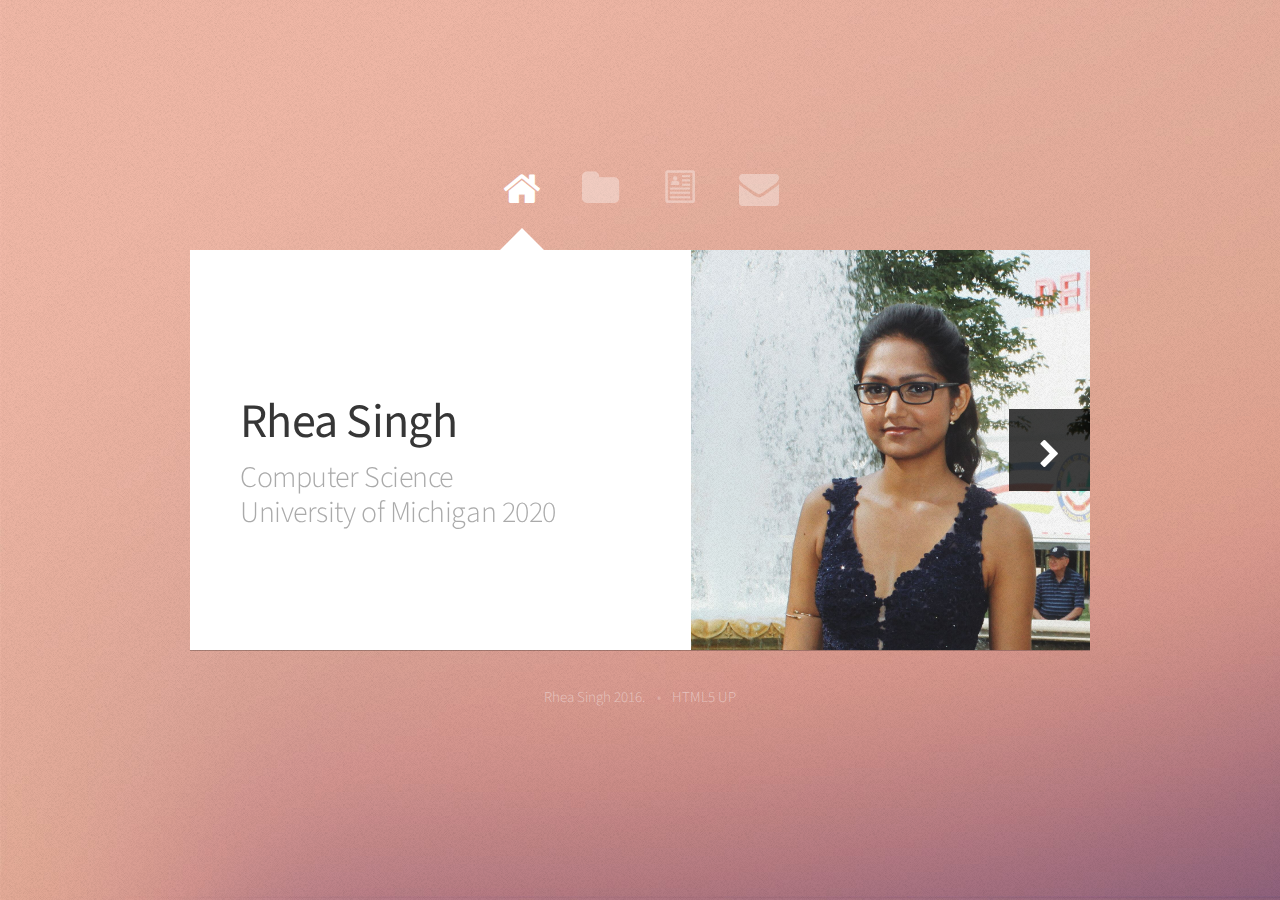
<file: index.html>
<!DOCTYPE HTML>
<!--
	Astral by HTML5 UP
	html5up.net | @ajlkn
	Free for personal and commercial use under the CCA 3.0 license (html5up.net/license)
-->
<html>
	<head>
		<title>Rhea Singh</title>
		<meta charset="utf-8" />
		<meta name="viewport" content="width=device-width, initial-scale=1" />
		<!--[if lte IE 8]><script src="assets/js/ie/html5shiv.js"></script><![endif]-->
		<link rel="stylesheet" href="assets/css/main.css" />
		<noscript><link rel="stylesheet" href="assets/css/noscript.css" /></noscript>
		<!--[if lte IE 8]><link rel="stylesheet" href="assets/css/ie8.css" /><![endif]-->
	</head>
	<body link="black">

		<!-- Wrapper-->
			<div id="wrapper">

				<!-- Nav -->
					<nav id="nav">
						<a href="#me" class="icon fa-home active"><span>Home</span></a>
						<a href="#work" class="icon fa-folder"><span>Portfolio</span></a>
						<a href="#resume"><img height="33" width="30" src="resume.png"><span>Resume</span></a>
						<a href="#contact" class="icon fa-envelope"><span>Contact</span></a>
					</nav>

				<!-- Main -->
					<div id="main">

						<!-- Me -->
							<article id="me" class="panel">
								<header>
									<h1>Rhea Singh</h1>
									<p>Computer Science<br>University of Michigan 2020</p>
								</header>
								
								<a href="#work" class="jumplink pic">
									<span class="arrow icon fa-chevron-right"><span>See my work</span></span>
									<img src="rhea.jpg" alt="" />
								</a>
							</article>

						<!-- Work -->
							<article id="work" class="panel">
								<header>
									<h2>Portfolio</h2>
								</header>
								<h3>Chinese Mutual Aid Association Portal</h3>
								As part of JP Morgan Chase's "Code for Good" hackathon in Chicago, this website was built in the course of 18 hours. I built 75% of the front-end in HTML/Bootstrap/CSS while my 5 team members helped with the rest of the front-end and built the back-end in Flask Python. Here I've bypassed the login screen so you can access the three user types: <a href="templates/admin.html">admin</a>, <a href="templates/grades.html">parent</a>, and <a href="templates/studentoptions.html">student</a>.<br><br>
								In the admin page, I built the accordian drop-downs that allow staff members to check on student progress, and the pending notifications of students who need to be enrolled. I built the entire parent portal, which allows parents to view their children's progress and feedback, and renew their enrollment or enroll a new child, including a form that translates to Vietnamese for parents who speak little English. I built the main student landing page and the math game that is designed to gamify the learning process for children to reduce the workload on the staff members.<br><br>
								<h3>Mercedes-Benz TMU Reporting Application</h3>
								Over the past summer, I interned with Mercedes-Benz. They had an application which needed to be updated, so I was tasked with building a new version from scratch. I built a login, a sidebar form with customizable options, and the main screen with reporting results displayed quickly, concisely, and attractively. To build these reports, I used various open-source graph and map tools. I accessed Mercedes-Benz's consumer databases to retrieve the necessary data and formatted it to be displayed using the tools mentioned before. The site was built mostly using Bulma (a framework similar to Bootstrap), HTML, CSS, and jQuery. I used Java/JDBC and mySQL for the back-end integration with the database. 
								<br><br>Although the finished product cannot be shown directly, here are some screenshots:<br><br>
								<img src="mbfs/img0.png" style="max-width:700px;"><img src="mbfs/img1.png" style="max-width:700px;"><img src="mbfs/img2.png" style="max-width:700px;"><img src="mbfs/img3.png" style="max-width:700px;"><img src="mbfs/img4.png" style="max-width:700px;">
							</article>
							
						<!--Resume-->
						<article id="resume" class="panel">
								<header>
									<h1>Resume</h1>
									<a href="https://www.linkedin.com/in/rheas/">LinkedIn</a><br>
								</header>
								
								<h3 style="font-size:26px;">Education</h3>
								<b>University of Michigan - Ann Arbor, MI</b>
								<i style="float:right;">September 2016-April 2020</i><br>
								<p style="line-height:1.2;">Pursuing B.S. in Computer Science Engineering, minor in History.<br>
								<i>Relevant Coursework:</i> Data Structures & Algorithms, Computer Security, Discrete Math, Foundational Computer Science, Intro Data Structures, Microprocessors & Toys, Differential Equations, Computer Organization (Logic).
								<br>
								Peer Mentor in the Michigan Research Community.</p>
								
								<h3 style="font-size:26px;">Work Experience</h3>
								<b>IT Intern, Mercedes-Benz Financial Services</b>
								<i style="float:right;">May 2018 - Aug 2018</i>
								<p style="line-height:1.2;">Sole full-stack developer for reporting application: designed UI/UX (Bulma/Bootstrap, HTML, CSS, JavaScript/jQuery) and integrated with backend (Java, SQL) to provide relevant performance data in easy-to-consume format for business team use. Designed database for secure messaging & document transfer app between company agents and customers. Project management exposure through Pride Month & Summer IT Picnic committees. </p>
								<b>Peer Mentor, Michigan Research Community</b>
								<i style="float:right;">September 2017 - present</i>
								<p style="line-height:1.2;">Mentored four freshmen in the Michigan Research Community, providing them with guidance, direction, and help with their coursework and undergraduate research. Held one-on-ones and fostered mentor relationship.</p>
								<b>Research Assistant, CroMa Lab</b>
								<i style="float:right;">September 2016-May 2017</i>
								<p style="line-height:1.2;">Built system that constructs affordance templates (3D-models paired with object properties) of common items through input from human crowd workers, with the goal of creating a library of these for robots to more efficiently and naturally interact with humans.</p>

								
								<h3 style="font-size:26px;">Activities</h3>
								<b>ICPC Competitive Programming Team, University of Michigan</b>
								<i style="float:right;">September 2018-present</i>
								<p style="line-height:1.2;">Compete as one of the University of Michigan's competitive programming teams. Work in team of 3 to solve challenging programming and algorithm problems as fast as possible, competing with other university students.</p>
								<b>Controls Division, Michigan Hyperloop</b>
								<i style="float:right;">September 2017-present</i>
								<p style="line-height:1.2;">Design controls system in Python for our Hyperloop pod, which is a high-speed transport solution in which a pod travels in a vacuum. Work on lockstep redundancy system to safeguard against microprocessor failures.</p>
								<b>Professional Committee, GEECS</b>
								<i style="float:right;">September 2016-present</i>
								<p style="line-height:1.2;">As part of professional committee board, plan biweekly meetings and events for GEECS members. Communicate with recruiters to organize recruiting events, dinners, and tours. Help other women in GEECS with professional life and study groups.</p>
								
								<h3 style="font-size:26px;">Awards, Honors, Skills</h3>
								<ul style="line-height:1.2;list-style-type:circle;margin-left:15px">
								<li>Java, HTML, CSS, Javascript, C++, LaTEX, mySQL and MATLAB programming knowledge.</li>
								<li>Awarded $20,000 Scholarship by Michigan Council of Women in Technology.</li>
								<li>Awarded Regents Merit Scholarship at the University of Michigan.</li>
								<li>New York Times Student Council, collaborated with 24 other teens from around the world.</li>
								<li>National Merit Scholar.</li>
								</ul>
								
							</article>

						<!-- Contact -->
							<article id="contact" class="panel">
								<header>
									<h2>Contact Me</h2>
								</header>
								<p>I'd love to hear from you!<br>
								Email: <b>rheas@umich.edu</b><br>
								Phone: <b>2489102534</b></p>
							</article>

					</div>

				<!-- Footer -->
					<div id="footer">
						<ul class="copyright">
							<li>Rhea Singh 2016.</li><li>HTML5 UP</li>
						</ul>
					</div>

			</div>

		<!-- Scripts -->
			<script src="assets/js/jquery.min.js"></script>
			<script src="assets/js/skel.min.js"></script>
			<script src="assets/js/skel-viewport.min.js"></script>
			<script src="assets/js/util.js"></script>
			<!--[if lte IE 8]><script src="assets/js/ie/respond.min.js"></script><![endif]-->
			<script src="assets/js/main.js"></script>

	</body>
</html>
</file>
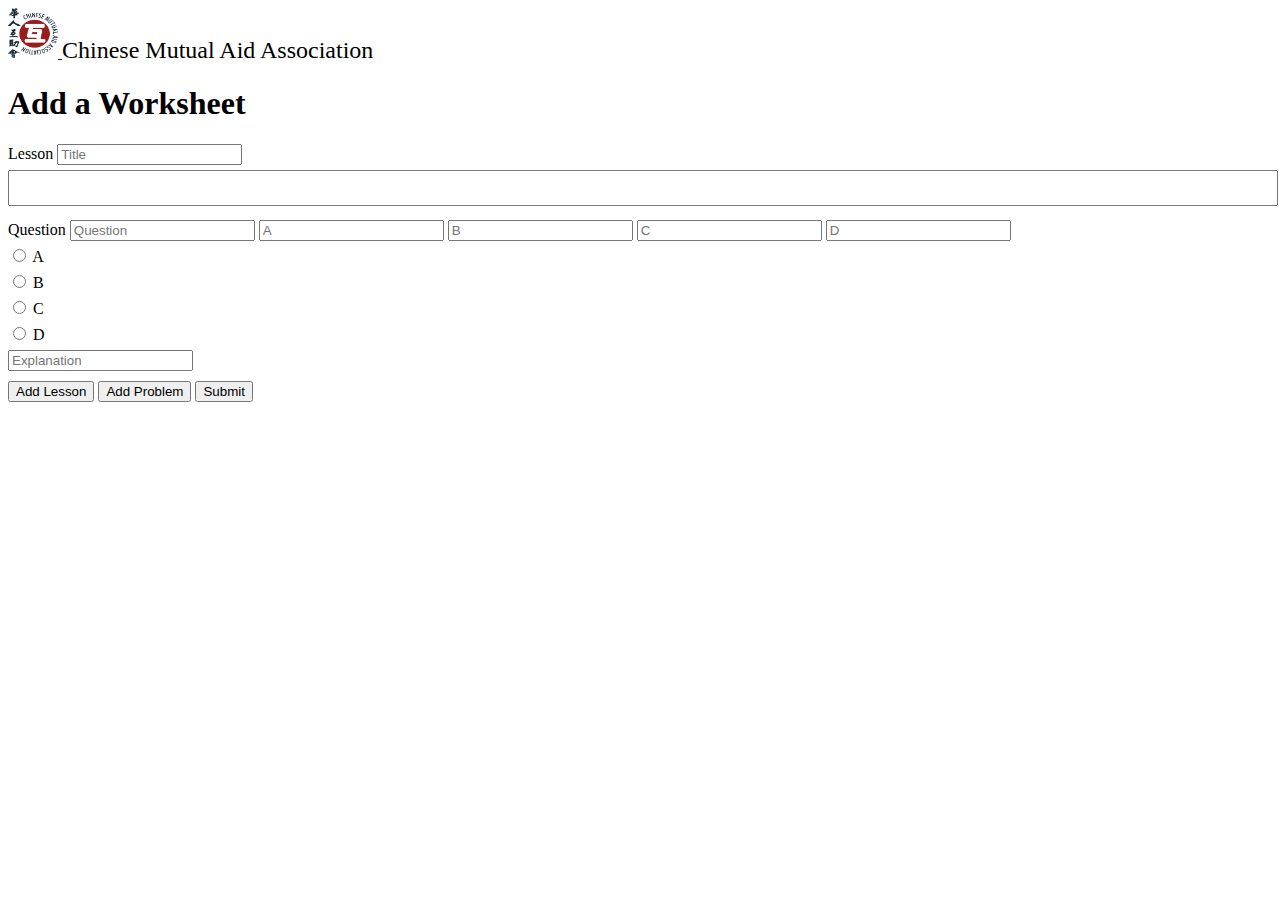
<file: templates/add-worksheet.html>
<!DOCTYPE html>
<html lang="en">

<head>

    <meta charset="utf-8">
    <meta name="viewport" content="width=device-width, initial-scale=1, shrink-to-fit=no">
    <meta name="description" content="">
    <meta name="author" content="">

    <title>CMAA Portal</title>

    <!--Bootstrap, jQuery CDN-->
    <script src="https://code.jquery.com/jquery-3.3.1.slim.min.js" integrity="sha384-q8i/X+965DzO0rT7abK41JStQIAqVgRVzpbzo5smXKp4YfRvH+8abtTE1Pi6jizo" crossorigin="anonymous"></script>
    <script src="https://cdnjs.cloudflare.com/ajax/libs/popper.js/1.14.3/umd/popper.min.js" integrity="sha384-ZMP7rVo3mIykV+2+9J3UJ46jBk0WLaUAdn689aCwoqbBJiSnjAK/l8WvCWPIPm49" crossorigin="anonymous"></script>
    <link rel="stylesheet" href="https://stackpath.bootstrapcdn.com/bootstrap/4.1.3/css/bootstrap.min.css" integrity="sha384-MCw98/SFnGE8fJT3GXwEOngsV7Zt27NXFoaoApmYm81iuXoPkFOJwJ8ERdknLPMO" crossorigin="anonymous">
    <script src="https://stackpath.bootstrapcdn.com/bootstrap/4.1.3/js/bootstrap.min.js" integrity="sha384-ChfqqxuZUCnJSK3+MXmPNIyE6ZbWh2IMqE241rYiqJxyMiZ6OW/JmZQ5stwEULTy" crossorigin="anonymous"></script>

    <style>
        form {
            margin-top: 20px;
        }

        form div * {
            margin-bottom: 5px;
        }
    </style>

</head>

<body id="page-top">

<!-- Navigation -->
<nav class="navbar navbar-expand-lg navbar-dark bg-danger sticky-top" id="mainNav">
    <div class="container justify-content-start">
        <a class="navbar-brand js-scroll-trigger" href="#page-top">
            <img src="img/cmaa.gif" width="50" height="50" class="d-inline-block align-top" alt="">
            <a class="text-white" style="font-size:24px">Chinese Mutual Aid Association</a>
        </a>

    </div>
</nav>


<div class="container">
    <h1 class="display-4">Add a Worksheet</h1>
    <form>
        <div id="add-sheet">
            <div class="form-group">
                <label>Lesson</label>
                <input type="text" class="form-control" id="title" placeholder="Title">
                <textarea class="form-control" id="text" cols="3" style="width: 100%; resize: none;"></textarea>
            </div>

            <div class="form-group form-row">
                <label>Question</label>
                <input type="text" class="form-control" id="question" placeholder="Question">
                <input type="text" class="col-3 form-control" id="a" placeholder="A">
                <input type="text" class="col-3 form-control" id="b" placeholder="B">
                <input type="text" class="col-3 form-control" id="c" placeholder="C">
                <input type="text" class="col-3 form-control" id="d" placeholder="D">
                <div class="form-check form-check-inline">
                    <input class="form-check-input" type="radio" id="a_" value="a">
                    <label class="form-check-label" for="A">A</label>
                </div>
                <div class="form-check form-check-inline">
                    <input class="form-check-input" type="radio" id="b_" value="b">
                    <label class="form-check-label" for="B">B</label>
                </div>
                <div class="form-check form-check-inline">
                    <input class="form-check-input" type="radio" id="c_" value="c">
                    <label class="form-check-label" for="C">C</label>
                </div>
                <div class="form-check form-check-inline">
                    <input class="form-check-input" type="radio" id="d_" value="d">
                    <label class="form-check-label" for="D">D</label>
                </div>
                <input type="text" class="form-control" id="explanation" placeholder="Explanation">
            </div>
        </div>

        <button type="button" onclick="function addLesson() {
            $('#add-sheet').append('<div class=\'form-group\'><label>Lesson</label><input type=\'text\' class=\'form-control\' id=\'title\' placeholder=\'Title\'><textarea class=\'form-control\' id=\'text\' cols=\'3\' style=\'width: 100%; resize: none;\'></textarea></div>');
        } addLesson()" id="add-lesson" class="btn btn-light">Add Lesson</button>
        <button type="button" onclick="function addProblem() {
            $('#add-sheet').append('<div class=\'form-group form-row\'><label>Question</label><input type=\'text\' class=\'form-control\' id=\'question\' placeholder=\'Question\'><input type=\'text\' class=\'col-3 form-control\' id=\'a\' placeholder=\'A\'><input type=\'text\' class=\'col-3 form-control\' id=\'b\' placeholder=\'B\'><input type=\'text\' class=\'col-3 form-control\' id=\'c\' placeholder=\'C\'><input type=\'text\' class=\'col-3 form-control\' id=\'d\' placeholder=\'D\'><div class=\'form-check form-check-inline\'><input class=\'form-check-input\' type=\'radio\' id=\'a_\' value=\'a\'><label class=\'form-check-label\' for=\'A\'>A</label></div><div class=\'form-check form-check-inline\'><input class=\'form-check-input\' type=\'radio\' id=\'b_\' value=\'b\'><label class=\'form-check-label\' for=\'B\'>B</label></div><div class=\'form-check form-check-inline\'><input class=\'form-check-input\' type=\'radio\' id=\'c_\' value=\'c\'><label class=\'form-check-label\' for=\'C\'>C</label></div><div class=\'form-check form-check-inline\'><input class=\'form-check-input\' type=\'radio\' id=\'d_\' value=\'d\'><label class=\'form-check-label\' for=\'D\'>D</label></div><input type=\'text\' class=\'form-control\' id=\'explanation\' placeholder=\'Explanation\'></div>');
        } addProblem()" id="add-problem" class="btn btn-light">Add Problem</button>
        <button type="submit" class="btn btn-primary">Submit</button>
    </form>
</div>




<!-- Footer
<footer class="py-5 bg-danger">
  <div class="container">
    <p class="m-0 text-center text-white">Code for Good Chicago 2018</p>
  </div>
</footer>-->

</body>

</html>
</file>
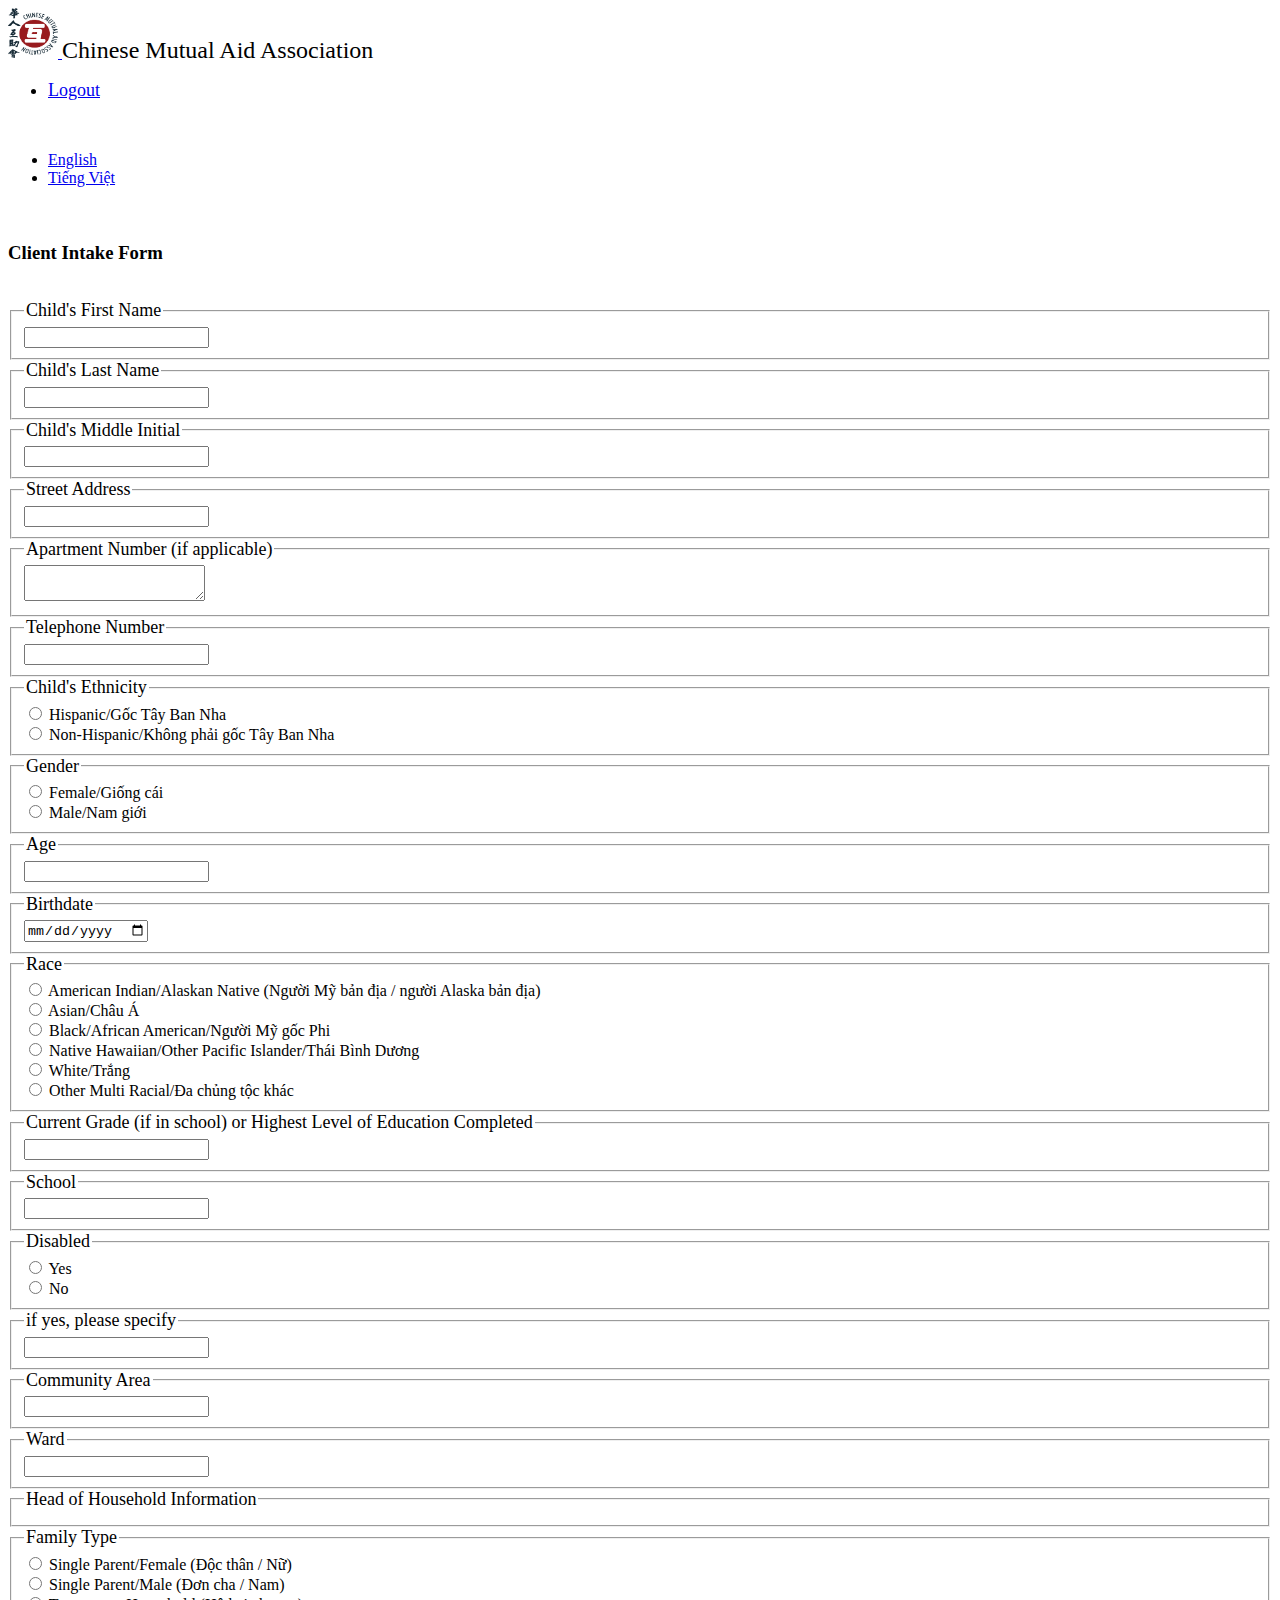
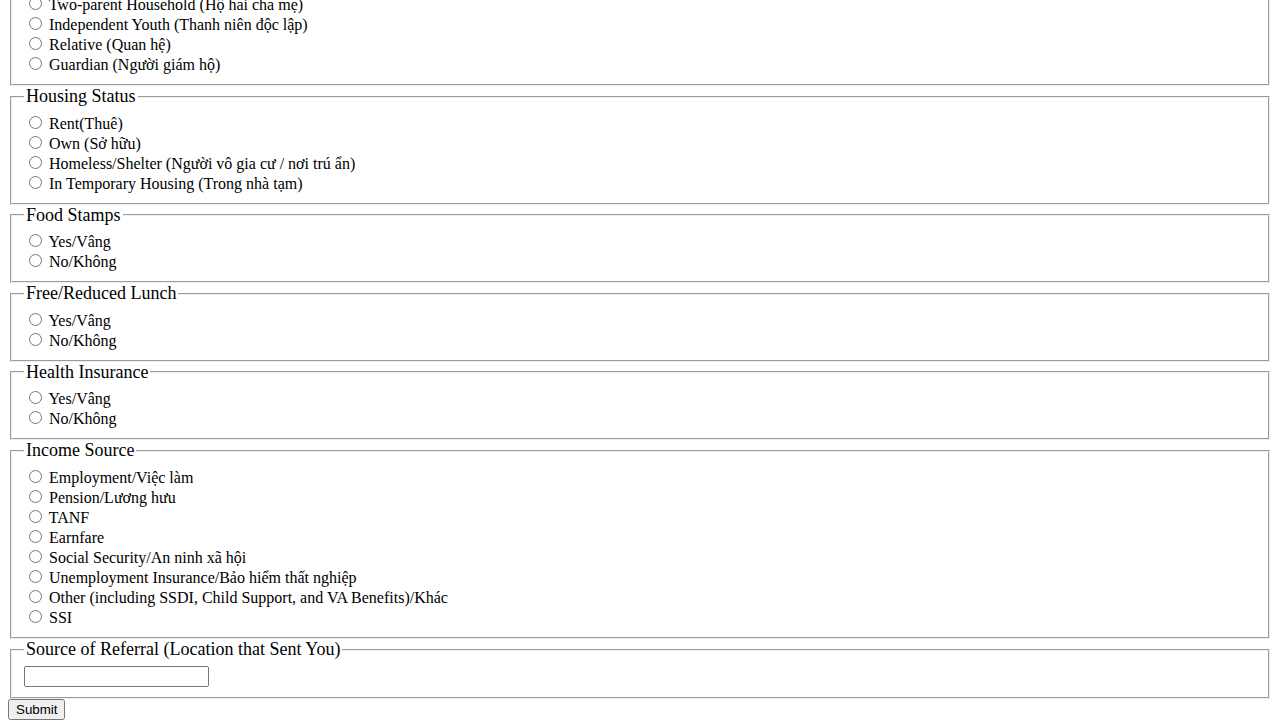
<file: templates/clientintake.html>
<!DOCTYPE html>
<html lang="en">

  <head>

    <meta charset="utf-8">
    <meta name="viewport" content="width=device-width, initial-scale=1, shrink-to-fit=no">
    <meta name="description" content="">
    <meta name="author" content="">

    <title>CMAA Portal</title>

    <!--Bootstrap, jQuery CDN-->
    <script src="https://code.jquery.com/jquery-3.3.1.slim.min.js" integrity="sha384-q8i/X+965DzO0rT7abK41JStQIAqVgRVzpbzo5smXKp4YfRvH+8abtTE1Pi6jizo" crossorigin="anonymous"></script>
    <script src="https://cdnjs.cloudflare.com/ajax/libs/popper.js/1.14.3/umd/popper.min.js" integrity="sha384-ZMP7rVo3mIykV+2+9J3UJ46jBk0WLaUAdn689aCwoqbBJiSnjAK/l8WvCWPIPm49" crossorigin="anonymous"></script>
    <link rel="stylesheet" href="https://stackpath.bootstrapcdn.com/bootstrap/4.1.3/css/bootstrap.min.css" integrity="sha384-MCw98/SFnGE8fJT3GXwEOngsV7Zt27NXFoaoApmYm81iuXoPkFOJwJ8ERdknLPMO" crossorigin="anonymous">
    <script src="https://stackpath.bootstrapcdn.com/bootstrap/4.1.3/js/bootstrap.min.js" integrity="sha384-ChfqqxuZUCnJSK3+MXmPNIyE6ZbWh2IMqE241rYiqJxyMiZ6OW/JmZQ5stwEULTy" crossorigin="anonymous"></script>
    <link rel="stylesheet" href="https://use.fontawesome.com/releases/v5.4.1/css/all.css" integrity="sha384-5sAR7xN1Nv6T6+dT2mhtzEpVJvfS3NScPQTrOxhwjIuvcA67KV2R5Jz6kr4abQsz" crossorigin="anonymous">
    <style>
    .list-group-item:hover{
       background-color: LightGray;
    }
    .list-group-item:active{
       background-color: green;
    }
    legend{
      font-size:18px;
    }
    </style>

  </head>

  <body id="page-top" >

    <!-- Navigation -->
    <nav class="navbar navbar-expand-lg navbar-dark bg-danger sticky-top" id="mainNav">
      <div class="container justify-content-start">
        <a class="navbar-brand js-scroll-trigger" href="#page-top">
          <img src="img/cmaa.gif" width="50" height="50" class="d-inline-block align-top" alt="">
          <a class="text-white" style="font-size:24px">Chinese Mutual Aid Association</a>
        </a>
        
      </div><ul class="navbar-nav">
      <li class="nav-item" id="logout" style="padding-right:200px;font-size:18px">
        <a class="nav-link" href="../index.html#work">Logout</a></li>
    </ul>
    </nav>
    <br>
    <div class="container align-item-center">
        <ul class="nav nav-pills">
      <li class="nav-item">
        <a class="nav-link active" id="eng" href="#">English</a>
      </li>
      <li class="nav-item">
        <a class="nav-link" id="viet" href="#">Tiếng Việt</a>
      </li>
    </ul>
  </div>

    <div class="container align-middle">
      <div class="row h-100">
      <div class="col-sm-12 my-auto" style="padding-top:20px">
      <div class="card card-body w-200 mx-auto" >
      <div class="card-header">
        <h3 id="cif">Client Intake Form</h3>
      </div>
      <form action="https://docs.google.com/forms/d/e/1FAIpQLSdFfmBWJlpPiC5TYM5XeQQSOqXnuEd6Kjg9DLgfv8yAnD8EHg/formResponse"
      target="_self"
      id="bootstrapForm"
      method="POST">

      <br>
    <!-- Field type: "short" id: "1633920210" -->
    <fieldset>
        <legend for="1633920210" id="1">Child&#x27;s First Name</legend>
        <div class="form-group">
            <input id="2005620554" type="text" name="entry.2005620554" class="form-control" required>
        </div>
    </fieldset>


    <!-- Field type: "short" id: "227649005" -->
    <fieldset>
        <legend for="227649005" id="2">Child&#x27;s Last Name</legend>
        <div class="form-group">
            <input id="1045781291" type="text" name="entry.1045781291" class="form-control" required>
        </div>
    </fieldset>


    <!-- Field type: "short" id: "790080973" -->
    <fieldset>
        <legend for="790080973" id="3">Child&#x27;s Middle Initial</legend>
        <div class="form-group">
            <input id="1065046570" type="text" name="entry.1065046570" class="form-control" required>
        </div>
    </fieldset>


    <!-- Field type: "short" id: "1770822543" -->
    <fieldset>
        <legend for="1770822543" id="4">Street Address</legend>
        <div class="form-group">
            <input id="1166974658" type="text" name="entry.1166974658" class="form-control" required>
        </div>
    </fieldset>


    <!-- Field type: "paragraph" id: "1846923513" -->
    <fieldset>
        <legend for="1846923513" id="5">Apartment Number (if applicable)</legend>
        <div class="form-group">
            <textarea id="839337160" name="entry.839337160" class="form-control" ></textarea>
        </div>
    </fieldset>


    <!-- Field type: "short" id: "574715991" -->
    <fieldset>
        <legend for="574715991" id="6">Telephone Number</legend>
        <div class="form-group">
            <input id="192856344" type="text" name="entry.192856344" class="form-control" required>
        </div>
    </fieldset>


    <!-- Field type: "choices" id: "65972893" -->
    <fieldset>
        <legend for="65972893" id="7">Child&#x27;s Ethnicity</legend>
        <div class="form-group">
            <div class="radio">
                <label>
                    <input type="radio" name="entry.1837063725" value="Hispanic" required>
                    Hispanic/Gốc Tây Ban Nha
                </label>
            </div>
            <div class="radio">
                <label>
                    <input type="radio" name="entry.1837063725" value="Non-Hispanic" required>
                    Non-Hispanic/Không phải gốc Tây Ban Nha
                </label>
            </div>
        </div>
    </fieldset>


    <!-- Field type: "choices" id: "1132866684" -->
    <fieldset>
        <legend for="1132866684" id="8">Gender</legend>
        <div class="form-group">
            <div class="radio">
                <label>
                    <input type="radio" name="entry.1478692706" value="Female" required>
                    Female/Giống cái
                </label>
            </div>
            <div class="radio">
                <label>
                    <input type="radio" name="entry.1478692706" value="Male" required>
                    Male/Nam giới
                </label>
            </div>
        </div>
    </fieldset>


    <!-- Field type: "short" id: "807516432" -->
    <fieldset>
        <legend for="807516432" id="9">Age</legend>
        <div class="form-group">
            <input id="360509212" type="text" name="entry.360509212" class="form-control" required>
        </div>
    </fieldset>


    <!-- Field type: "date" id: "1767012857" -->
    <fieldset>
        <legend for="1767012857" id="10">Birthdate</legend>
        <div class="form-group">
            <input type="date" id="1921158738_date" placeholder="10/12/2018" class="form-control" required>
        </div>
    </fieldset>


    <!-- Field type: "choices" id: "521955658" -->
    <fieldset>
        <legend for="521955658" id="11">Race</legend>
        <div class="form-group">
            <div class="radio">
                <label>
                    <input type="radio" name="entry.268828327" value="American Indian/Alaskan Native" required>
                    American Indian/Alaskan Native (Người Mỹ bản địa / người Alaska bản địa)
                </label>
            </div>
            <div class="radio">
                <label>
                    <input type="radio" name="entry.268828327" value="Asian" required>
                    Asian/Châu Á
                </label>
            </div>
            <div class="radio">
                <label>
                    <input type="radio" name="entry.268828327" value="Black/African American" required>
                    Black/African American/Người Mỹ gốc Phi
                </label>
            </div>
            <div class="radio">
                <label>
                    <input type="radio" name="entry.268828327" value="Native Hawaiian/Other Pacific Islander" required>
                    Native Hawaiian/Other Pacific Islander/Thái Bình Dương
                </label>
            </div>
            <div class="radio">
                <label>
                    <input type="radio" name="entry.268828327" value="White" required>
                    White/Trắng
                </label>
            </div>
            <div class="radio">
                <label>
                    <input type="radio" name="entry.268828327" value="Other Multi Racial" required>
                    Other Multi Racial/Đa chủng tộc khác
                </label>
            </div>
        </div>
    </fieldset>


    <!-- Field type: "short" id: "470624696" -->
    <fieldset>
        <legend for="470624696" id="12">Current Grade (if in school) or Highest Level of Education Completed</legend>
        <div class="form-group">
            <input id="1350802771" type="text" name="entry.1350802771" class="form-control" required>
        </div>
    </fieldset>


    <!-- Field type: "short" id: "1960500382" -->
    <fieldset>
        <legend for="1960500382" id="13">School</legend>
        <div class="form-group">
            <input id="732949405" type="text" name="entry.732949405" class="form-control" required>
        </div>
    </fieldset>


    <!-- Field type: "choices" id: "1160777682" -->
    <fieldset>
        <legend for="1160777682" id="14">Disabled</legend>
        <div class="form-group">
            <div class="radio">
                <label>
                    <input type="radio" name="entry.2129456587" value="Yes" required>
                    Yes
                </label>
            </div>
            <div class="radio">
                <label>
                    <input type="radio" name="entry.2129456587" value="No" required>
                    No
                </label>
            </div>
        </div>
    </fieldset>


    <!-- Field type: "short" id: "1248368717" -->
    <fieldset>
        <legend for="1248368717" id="15">if yes, please specify</legend>
        <div class="form-group">
            <input id="862041540" type="text" name="entry.862041540" class="form-control" >
        </div>
    </fieldset>


    <!-- Field type: "short" id: "2044026318" -->
    <fieldset>
        <legend for="2044026318" id="16">Community Area</legend>
        <div class="form-group">
            <input id="934900350" type="text" name="entry.934900350" class="form-control" required>
        </div>
    </fieldset>


    <!-- Field type: "short" id: "339975422" -->
    <fieldset>
        <legend for="339975422" id="17">Ward
</legend>
        <div class="form-group">
            <input id="1510858115" type="text" name="entry.1510858115" class="form-control" required>
        </div>
    </fieldset>


    <!-- Field type: "section" id: "1228747219" -->
    <fieldset>
        <legend for="1228747219" id="18">Head of Household Information</legend>
        <div class="form-group">
        </div>
    </fieldset>


    <!-- Field type: "choices" id: "1374430443" -->
    <fieldset>
        <legend for="1374430443" id="19">Family Type</legend>
        <div class="form-group">
            <div class="radio">
                <label>
                    <input type="radio" name="entry.178360050" value="Single Parent/Female" required>
                    Single Parent/Female (Độc thân / Nữ)
                </label>
            </div>
            <div class="radio">
                <label>
                    <input type="radio" name="entry.178360050" value="Single Parent/Male" required>
                    Single Parent/Male (Đơn cha / Nam)
                </label>
            </div>
            <div class="radio">
                <label>
                    <input type="radio" name="entry.178360050" value="Two-parent Household" required>
                    Two-parent Household (Hộ hai cha mẹ)
                </label>
            </div>
            <div class="radio">
                <label>
                    <input type="radio" name="entry.178360050" value="Independent Youth" required>
                    Independent Youth (Thanh niên độc lập)
                </label>
            </div>
            <div class="radio">
                <label>
                    <input type="radio" name="entry.178360050" value="Relative" required>
                    Relative (Quan hệ)
                </label>
            </div>
            <div class="radio">
                <label>
                    <input type="radio" name="entry.178360050" value="Guardian" required>
                    Guardian (Người giám hộ)
                </label>
            </div>
        </div>
    </fieldset>


    <!-- Field type: "choices" id: "1357444655" -->
    <fieldset>
        <legend for="1357444655" id="20">Housing Status</legend>
        <div class="form-group">
            <div class="radio">
                <label>
                    <input type="radio" name="entry.972621093" value="Rent" required>
                    Rent(Thuê)
                </label>
            </div>
            <div class="radio">
                <label>
                    <input type="radio" name="entry.972621093" value="Own" required>
                    Own (Sở hữu)
                </label>
            </div>
            <div class="radio">
                <label>
                    <input type="radio" name="entry.972621093" value="Homeless/Shelter" required>
                    Homeless/Shelter (Người vô gia cư / nơi trú ẩn)
                </label>
            </div>
            <div class="radio">
                <label>
                    <input type="radio" name="entry.972621093" value="In Temporary Housing" required>
                    In Temporary Housing (Trong nhà tạm)
                </label>
            </div>
        </div>
    </fieldset>


    <!-- Field type: "choices" id: "855676711" -->
    <fieldset>
        <legend for="855676711" id="21">Food Stamps</legend>
        <div class="form-group">
            <div class="radio">
                <label>
                    <input type="radio" name="entry.1986971560" value="Yes" required>
                    Yes/Vâng
                </label>
            </div>
            <div class="radio">
                <label>
                    <input type="radio" name="entry.1986971560" value="No" required>
                    No/Không
                </label>
            </div>
        </div>
    </fieldset>


    <!-- Field type: "choices" id: "752135830" -->
    <fieldset>
        <legend for="752135830" id="22">Free/Reduced Lunch</legend>
        <div class="form-group">
            <div class="radio">
                <label>
                    <input type="radio" name="entry.1820690038" value="Yes" required>
                    Yes/Vâng
                </label>
            </div>
            <div class="radio">
                <label>
                    <input type="radio" name="entry.1820690038" value="No" required>
                    No/Không
                </label>
            </div>
        </div>
    </fieldset>


    <!-- Field type: "choices" id: "916970481" -->
    <fieldset>
        <legend for="916970481" id="23">Health Insurance</legend>
        <div class="form-group">
            <div class="radio">
                <label>
                    <input type="radio" name="entry.1811196187" value="Yes" required>
                    Yes/Vâng
                </label>
            </div>
            <div class="radio">
                <label>
                    <input type="radio" name="entry.1811196187" value="No" required>
                    No/Không
                </label>
            </div>
        </div>
    </fieldset>


    <!-- Field type: "choices" id: "698666418" -->
    <fieldset>
        <legend for="698666418" id="25">Income Source</legend>
        <div class="form-group">
            <div class="radio">
                <label>
                    <input type="radio" name="entry.2090400992" value="Employment" required>
                    Employment/Việc làm
                </label>
            </div>
            <div class="radio">
                <label>
                    <input type="radio" name="entry.2090400992" value="Pension" required>
                    Pension/Lương hưu
                </label>
            </div>
            <div class="radio">
                <label>
                    <input type="radio" name="entry.2090400992" value="TANF" required>
                    TANF
                </label>
            </div>
            <div class="radio">
                <label>
                    <input type="radio" name="entry.2090400992" value="Earnfare" required>
                    Earnfare
                </label>
            </div>
            <div class="radio">
                <label>
                    <input type="radio" name="entry.2090400992" value="Social Security" required>
                    Social Security/An ninh xã hội
                </label>
            </div>
            <div class="radio">
                <label>
                    <input type="radio" name="entry.2090400992" value="Unemployment Insurance" required>
                    Unemployment Insurance/Bảo hiểm thất nghiệp
                </label>
            </div>
            <div class="radio">
                <label>
                    <input type="radio" name="entry.2090400992" value="Other (including SSDI, Child Support, and VA Benefits)" required>
                    Other (including SSDI, Child Support, and VA Benefits)/Khác
                </label>
            </div>
            <div class="radio">
                <label>
                    <input type="radio" name="entry.2090400992" value="SSI" required>
                    SSI
                </label>
            </div>
        </div>
    </fieldset>


    <!-- Field type: "short" id: "933252074" -->
    <fieldset>
        <legend for="933252074" id="25">Source of Referral (Location that Sent You)</legend>
        <div class="form-group">
            <input id="766449779" type="text" name="entry.766449779" class="form-control" >
        </div>
    </fieldset>

    <input type="hidden" name="fvv" value="1">
    <input type="hidden" name="fbzx" value="-4373031032914805134">
    <!--
        CAVEAT: In multipages (multisection) forms, *pageHistory* field tells to google what sections we've currently completed.
        This usually starts as "0" for the first page, then "0,1" in the second page... up to "0,1,2..N" in n-th page.
        Keep this in mind if you plan to change this code to recreate any sort of multipage-feature in your exported form.
        We're setting this to the total number of pages in this form because we're sending all fields from all the section together.
    -->
    <input type="hidden" name="pageHistory" value="0,1">

    <input class="btn btn-primary" type="submit" value="Submit">
</form>
    </div>
    </div>
    </div>
    <script>
      $( "#eng" ).on( "click", function() {
        $( this ).addClass( "active" );
        $("#viet").removeClass("active");
        $("#1").text("Child's First Name");
        $("#2").text("Child's Last Name");
        $("#3").text("Child's Middle Initial");
        $("#4").text("Street Address");
        $("#5").text("Apartment Number (if applicable)");
        $("#6").text("Telephone Number");
        $("#7").text("Child's Ethnicity");
        $("#8").text("Gender");
        $("#9").text("Age");
        $("#10").text("Birthdate");
        $("#11").text("Race");
        $("#12").text("Current Grade (if in school) or Highest Level of Education Completed");
        $("#13").text("School");
        $("#14").text("Disabled");
        $("#15").text("if yes, please specify");
        $("#16").text("Community Area");
        $("#17").text("Ward");
        $("#18").text("Head of Household Information");
        $("#19").text("Family Type");
        $("#20").text("Housing Status");
        $("#21").text("Food Stamps");
        $("#22").text("Free/Reduced Lunch");
        $("#23").text("Health Insurance");
        $("#24").text("Income Source");
        $("#25").text("Source of Referral (Location that Sent You)");
        $("#cif").text("Client Intake Form");
      });
      $( "#viet" ).on( "click", function() {
        $( this ).addClass( "active" );
        $("#eng").removeClass("active");
        $("#1").text("Tên đầu tiên của con");
        $("#2").text("Họ của trẻ");
        $("#3").text("Ban đầu của trẻ em");
        $("#4").text("Địa chỉ đường phố");
        $("#5").text("Số căn hộ (nếu có)");
        $("#6").text("Số điện thoại");
        $("#7").text("Sắc tộc của trẻ em");
        $("#8").text("Giới tính");
        $("#9").text("Tuổi tác");
        $("#10").text("Ngày sinh");
        $("#11").text("Cuộc đua");
        $("#12").text("Lớp hiện tại (nếu ở trường) hoặc cấp cao nhất của giáo dục đã hoàn thành");
        $("#13").text("Trường học");
        $("#14").text("Người khuyết tật");
        $("#15").text("Nếu có, xin vui lòng ghi rõ");
        $("#16").text("Khu vực cộng đồng");
        $("#17").text("khu vực");
        $("#18").text("Trưởng phòng Thông tin hộ gia đình");
        $("#19").text("Loại gia đình");
        $("#20").text("Tình trạng nhà ở");
        $("#21").text("Tem phiếu thực phẩm");
        $("#22").text("Bữa trưa miễn phí/giảm giá");
        $("#23").text("Bảo hiểm y tế");
        $("#24").text("Nguồn thu nhập");
        $("#25").text("Nguồn giới thiệu");
        $("#cif").text("Mẫu đăng ký khách hàng");
      });
    </script>

    <!-- Footer
    <footer class="py-5 bg-danger">
      <div class="container">
        <p class="m-0 text-center text-white">Code for Good Chicago 2018</p>
      </div>
    </footer>-->

  </body>

</html>
</file>
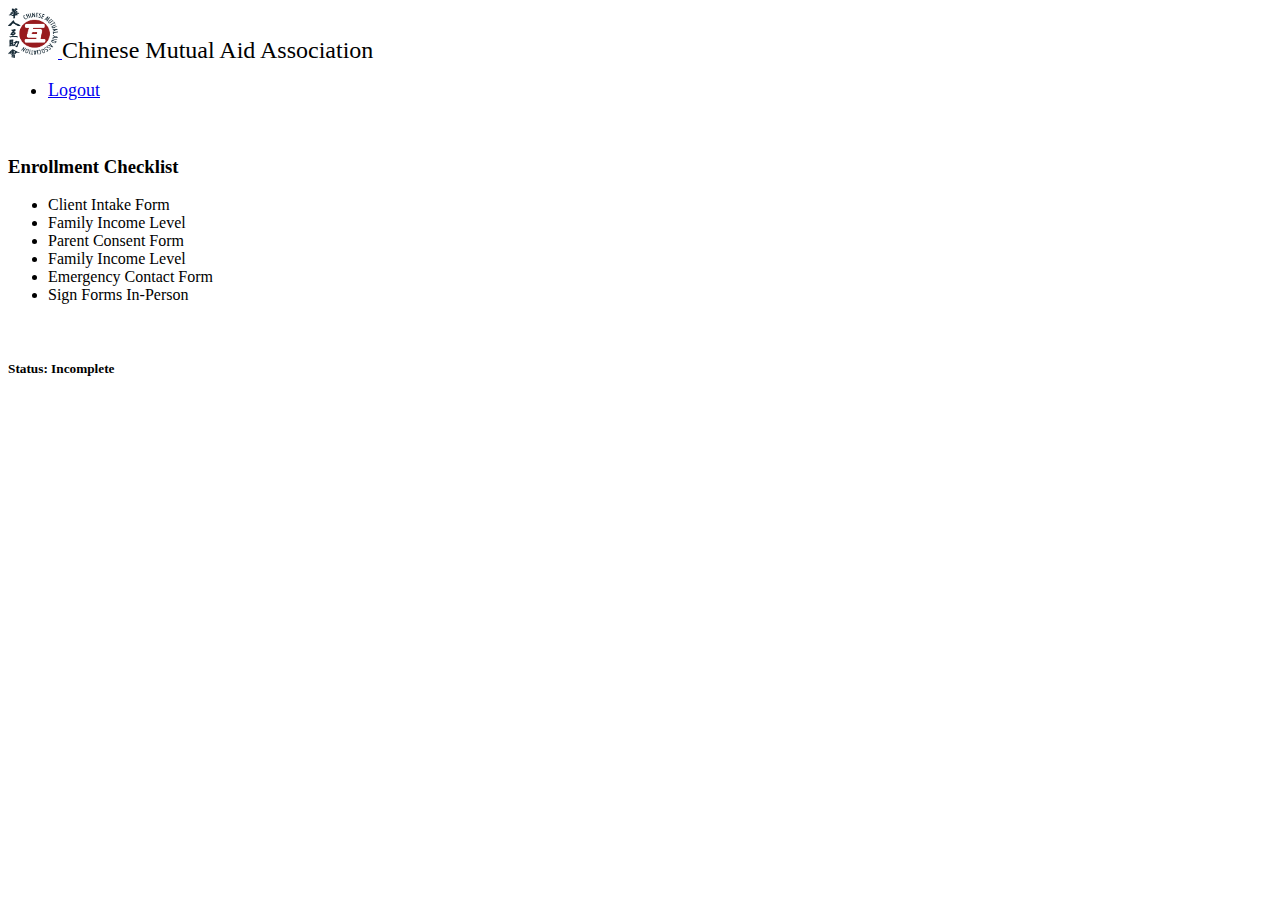
<file: templates/enrollment.html>
<!DOCTYPE html>
<html lang="en">

  <head>

    <meta charset="utf-8">
    <meta name="viewport" content="width=device-width, initial-scale=1, shrink-to-fit=no">
    <meta name="description" content="">
    <meta name="author" content="">

    <title>CMAA Portal</title>

    <!--Bootstrap, jQuery CDN-->
    <script src="https://code.jquery.com/jquery-3.3.1.slim.min.js" integrity="sha384-q8i/X+965DzO0rT7abK41JStQIAqVgRVzpbzo5smXKp4YfRvH+8abtTE1Pi6jizo" crossorigin="anonymous"></script>
    <script src="https://cdnjs.cloudflare.com/ajax/libs/popper.js/1.14.3/umd/popper.min.js" integrity="sha384-ZMP7rVo3mIykV+2+9J3UJ46jBk0WLaUAdn689aCwoqbBJiSnjAK/l8WvCWPIPm49" crossorigin="anonymous"></script>
    <link rel="stylesheet" href="https://stackpath.bootstrapcdn.com/bootstrap/4.1.3/css/bootstrap.min.css" integrity="sha384-MCw98/SFnGE8fJT3GXwEOngsV7Zt27NXFoaoApmYm81iuXoPkFOJwJ8ERdknLPMO" crossorigin="anonymous">
    <script src="https://stackpath.bootstrapcdn.com/bootstrap/4.1.3/js/bootstrap.min.js" integrity="sha384-ChfqqxuZUCnJSK3+MXmPNIyE6ZbWh2IMqE241rYiqJxyMiZ6OW/JmZQ5stwEULTy" crossorigin="anonymous"></script>
    <link rel="stylesheet" href="https://use.fontawesome.com/releases/v5.4.1/css/all.css" integrity="sha384-5sAR7xN1Nv6T6+dT2mhtzEpVJvfS3NScPQTrOxhwjIuvcA67KV2R5Jz6kr4abQsz" crossorigin="anonymous">
    <style>
    .list-group-item:hover{
       background-color: LightGray;
    }
    .list-group-item:active{
       background-color: green;
    }
    .list-group-item-success{

    }
    </style>

  </head>

  <body id="page-top" >

    <!-- Navigation -->
    <nav class="navbar navbar-expand-lg navbar-dark bg-danger sticky-top" id="mainNav">
      <div class="container justify-content-start">
        <a class="navbar-brand js-scroll-trigger" href="#page-top">
          <img src="img/cmaa.gif" width="50" height="50" class="d-inline-block align-top" alt="">
          <a class="text-white" style="font-size:24px">Chinese Mutual Aid Association</a>
        </a>
        
      </div><ul class="navbar-nav">
      <li class="nav-item" id="logout" style="padding-right:200px;font-size:18px">
        <a class="nav-link" href="../index.html#work">Logout</a></li>
    </ul>
    </nav>

    <div class="container align-middle">
      <div class="row h-100">
      <div class="col-sm-12 my-auto" style="padding-top:20px">
      <div class="card card-body w-50 mx-auto" >
              <div class="card-header">
    <h3>Enrollment Checklist</h3>
  </div>
      <ul class="list-group">
        <li onclick="window.location.href='clientintake.html';" class="list-group-item" id="form1">Client Intake Form</li>
        <li class="list-group-item" id="form2">Family Income Level</li>
        <li class="list-group-item" id="form3">Parent Consent Form</li>
        <li class="list-group-item" id="form4">Family Income Level</li>
        <li class="list-group-item" id="form5">Emergency Contact Form</li>
        <li class="list-group-item" id="form6">Sign Forms In-Person</li>
      </ul>
      <br>
      <h5 class="text-center text-danger" id="status">Status: Incomplete</h5>
    </div>
    </div>
    </div>
    </div>

    <script>
      $( ".list-group-item" ).on( "click", function() {
        $( this ).toggleClass( "list-group-item-success" );
        if ($("#form1").hasClass("list-group-item-success") &&
          $("#form2").hasClass("list-group-item-success") &&
          $("#form3").hasClass("list-group-item-success") &&
          $("#form4").hasClass("list-group-item-success") &&
          $("#form5").hasClass("list-group-item-success") &&
          $("#form6").hasClass("list-group-item-success")) {
          $("#status").text("Status: Complete!");
          $("#status").removeClass("text-warning");
          $("#status").addClass("text-success");
        }
        if ($(".list-group-item").hasClass("list-group-item-success")) {
          $("#status").text("Status: In Progress");
          $("#status").removeClass("text-danger");
          $("#status").addClass("text-warning");
        }
      });
    </script>
  

    <!-- Footer
    <footer class="py-5 bg-danger">
      <div class="container">
        <p class="m-0 text-center text-white">Code for Good Chicago 2018</p>
      </div>
    </footer>-->

  </body>

</html>
</file>
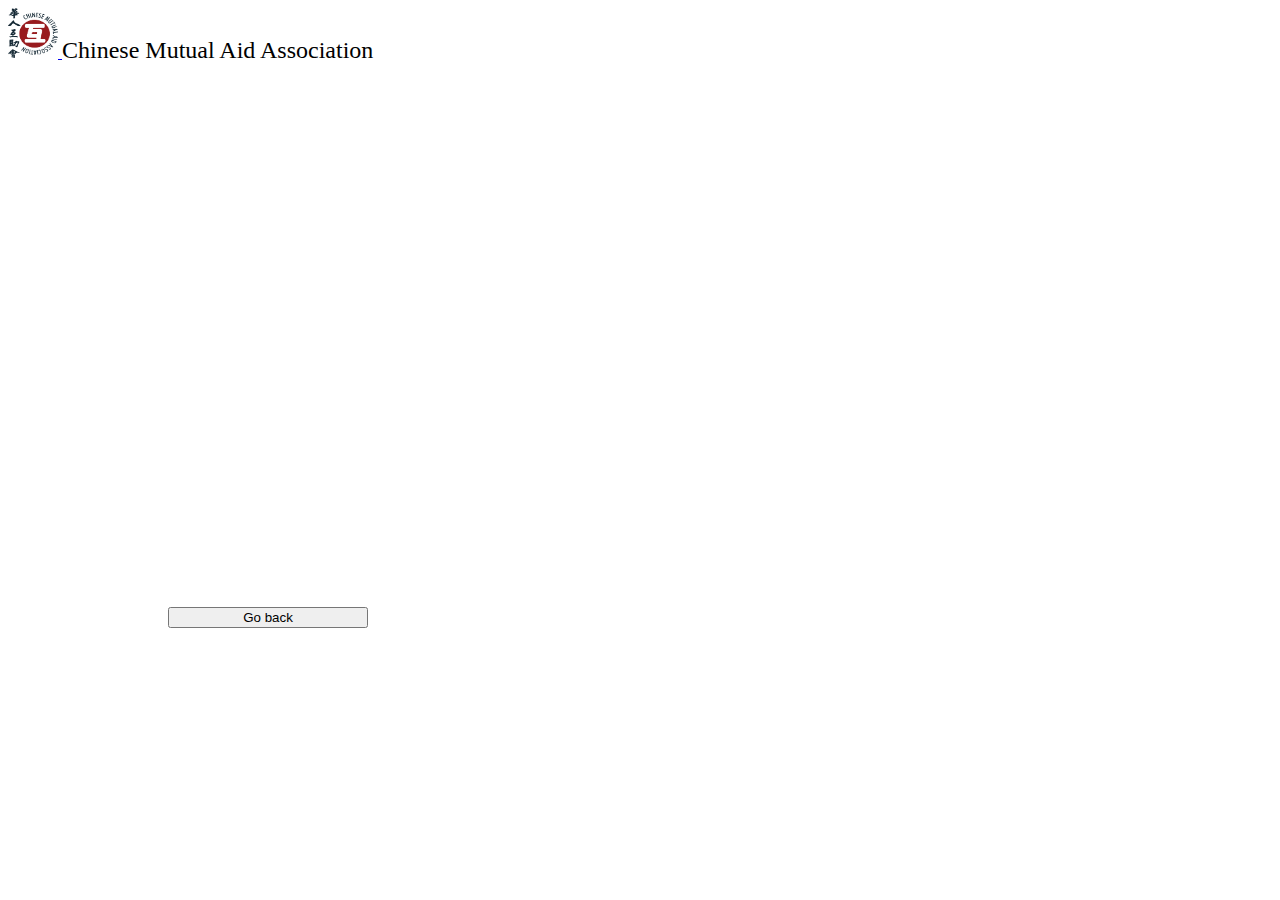
<file: templates/game.html>
<!DOCTYPE html>
<html lang="en">

<head>

    <meta charset="utf-8">
    <meta name="viewport" content="width=device-width, initial-scale=1, shrink-to-fit=no">
    <meta name="description" content="">
    <meta name="author" content="">

    <title>CMAA Portal</title>

    <!--Bootstrap, jQuery CDN-->
    <script src="https://code.jquery.com/jquery-3.3.1.slim.min.js" integrity="sha384-q8i/X+965DzO0rT7abK41JStQIAqVgRVzpbzo5smXKp4YfRvH+8abtTE1Pi6jizo" crossorigin="anonymous"></script>
    <script src="https://cdnjs.cloudflare.com/ajax/libs/popper.js/1.14.3/umd/popper.min.js" integrity="sha384-ZMP7rVo3mIykV+2+9J3UJ46jBk0WLaUAdn689aCwoqbBJiSnjAK/l8WvCWPIPm49" crossorigin="anonymous"></script>
    <link rel="stylesheet" href="https://stackpath.bootstrapcdn.com/bootstrap/4.1.3/css/bootstrap.min.css" integrity="sha384-MCw98/SFnGE8fJT3GXwEOngsV7Zt27NXFoaoApmYm81iuXoPkFOJwJ8ERdknLPMO" crossorigin="anonymous">
    <script src="https://stackpath.bootstrapcdn.com/bootstrap/4.1.3/js/bootstrap.min.js" integrity="sha384-ChfqqxuZUCnJSK3+MXmPNIyE6ZbWh2IMqE241rYiqJxyMiZ6OW/JmZQ5stwEULTy" crossorigin="anonymous"></script>
</head>

<body id="page-top">

<!-- Navigation -->
<nav class="navbar navbar-expand-lg navbar-dark bg-danger sticky-top" id="mainNav">
    <div class="container justify-content-start">
        <a class="navbar-brand js-scroll-trigger" href="#page-top">
            <img src="img/cmaa.gif" width="50" height="50" class="d-inline-block align-top" alt="">
            <a class="text-white" style="font-size:24px">Chinese Mutual Aid Association</a>
        </a>

    </div>
</nav>

<iframe width="860" height="539" src="https://www.y8.com/games/spell_it_right" frameborder="0" scrolling="no" style="position:relative; top: -70px ;left:360px"></iframe>


<div class="container">
    <div class = "btn-group-vertical btn-block">
        <button type="button" onclick="window.location.href='gameoptions.html';" class = "btn btn-primary" style= "margin-bottom:20px; margin-left:160px; width: 200px">Go back</button>
    </div>
</div>

<!--
<iframe src="https://www.y8.com/games/math_education_for_kids" width="100%" height="500">

</iframe>
-->
<!-- Footer
<footer class="py-5 bg-danger">
  <div class="container">
    <p class="m-0 text-center text-white">Code for Good Chicago 2018</p>
  </div>
</footer>-->

</body>

</html>
</file>
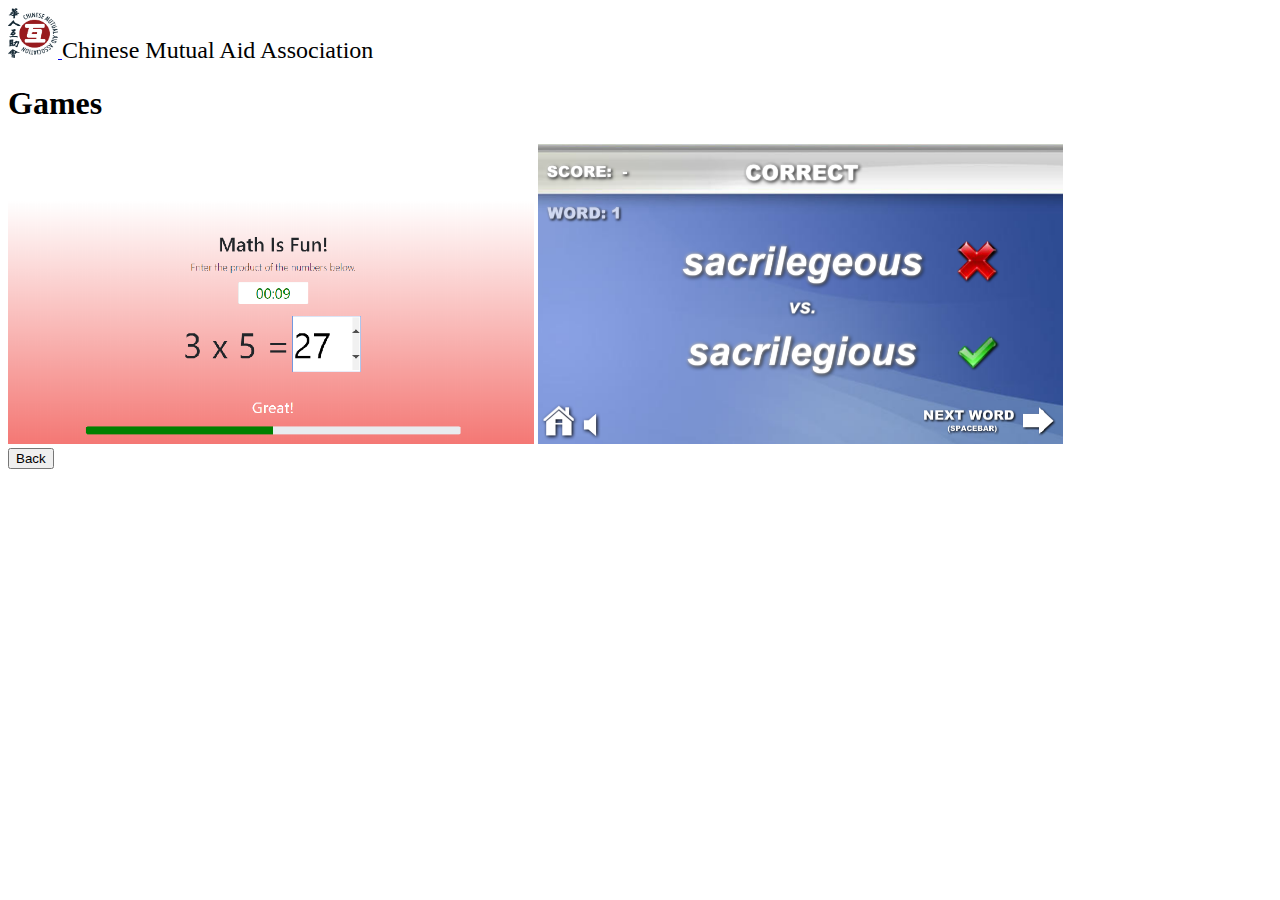
<file: templates/gameoptions.html>
<!DOCTYPE html>
<html lang="en">

<head>

    <meta charset="utf-8">
    <meta name="viewport" content="width=device-width, initial-scale=1, shrink-to-fit=no">
    <meta name="description" content="">
    <meta name="author" content="">

    <title>CMAA Portal</title>

    <!--Bootstrap, jQuery CDN-->
    <script src="https://code.jquery.com/jquery-3.3.1.slim.min.js" integrity="sha384-q8i/X+965DzO0rT7abK41JStQIAqVgRVzpbzo5smXKp4YfRvH+8abtTE1Pi6jizo" crossorigin="anonymous"></script>
    <script src="https://cdnjs.cloudflare.com/ajax/libs/popper.js/1.14.3/umd/popper.min.js" integrity="sha384-ZMP7rVo3mIykV+2+9J3UJ46jBk0WLaUAdn689aCwoqbBJiSnjAK/l8WvCWPIPm49" crossorigin="anonymous"></script>
    <link rel="stylesheet" href="https://stackpath.bootstrapcdn.com/bootstrap/4.1.3/css/bootstrap.min.css" integrity="sha384-MCw98/SFnGE8fJT3GXwEOngsV7Zt27NXFoaoApmYm81iuXoPkFOJwJ8ERdknLPMO" crossorigin="anonymous">
    <script src="https://stackpath.bootstrapcdn.com/bootstrap/4.1.3/js/bootstrap.min.js" integrity="sha384-ChfqqxuZUCnJSK3+MXmPNIyE6ZbWh2IMqE241rYiqJxyMiZ6OW/JmZQ5stwEULTy" crossorigin="anonymous"></script>
</head>

<body id="page-top">

<!-- Navigation -->
<nav class="navbar navbar-expand-lg navbar-dark bg-danger sticky-top" id="mainNav">
    <div class="container justify-content-start">
        <a class="navbar-brand js-scroll-trigger" href="#page-top">
            <img src="img/cmaa.gif" width="50" height="50" class="d-inline-block align-top" alt="">
            <a class="text-white" style="font-size:24px">Chinese Mutual Aid Association</a>
        </a>

    </div>
</nav>
<div class="container">
    <h1>Games</h1>
    <div class = "btn-group-horizonal btn-block">
        <a href="mathgame.html"><img src= "img/math1.png"  height="300"></a>
        <a href="game.html"><img src= "img/math2.png"  height="300"></a>
    </div>

</div>



<div class="container"><button id="back" type="button" onclick="window.location.href='/studentoptions';" class="btn btn-lg btn-secondary">Back</button></div>



</body>

</html>
</file>
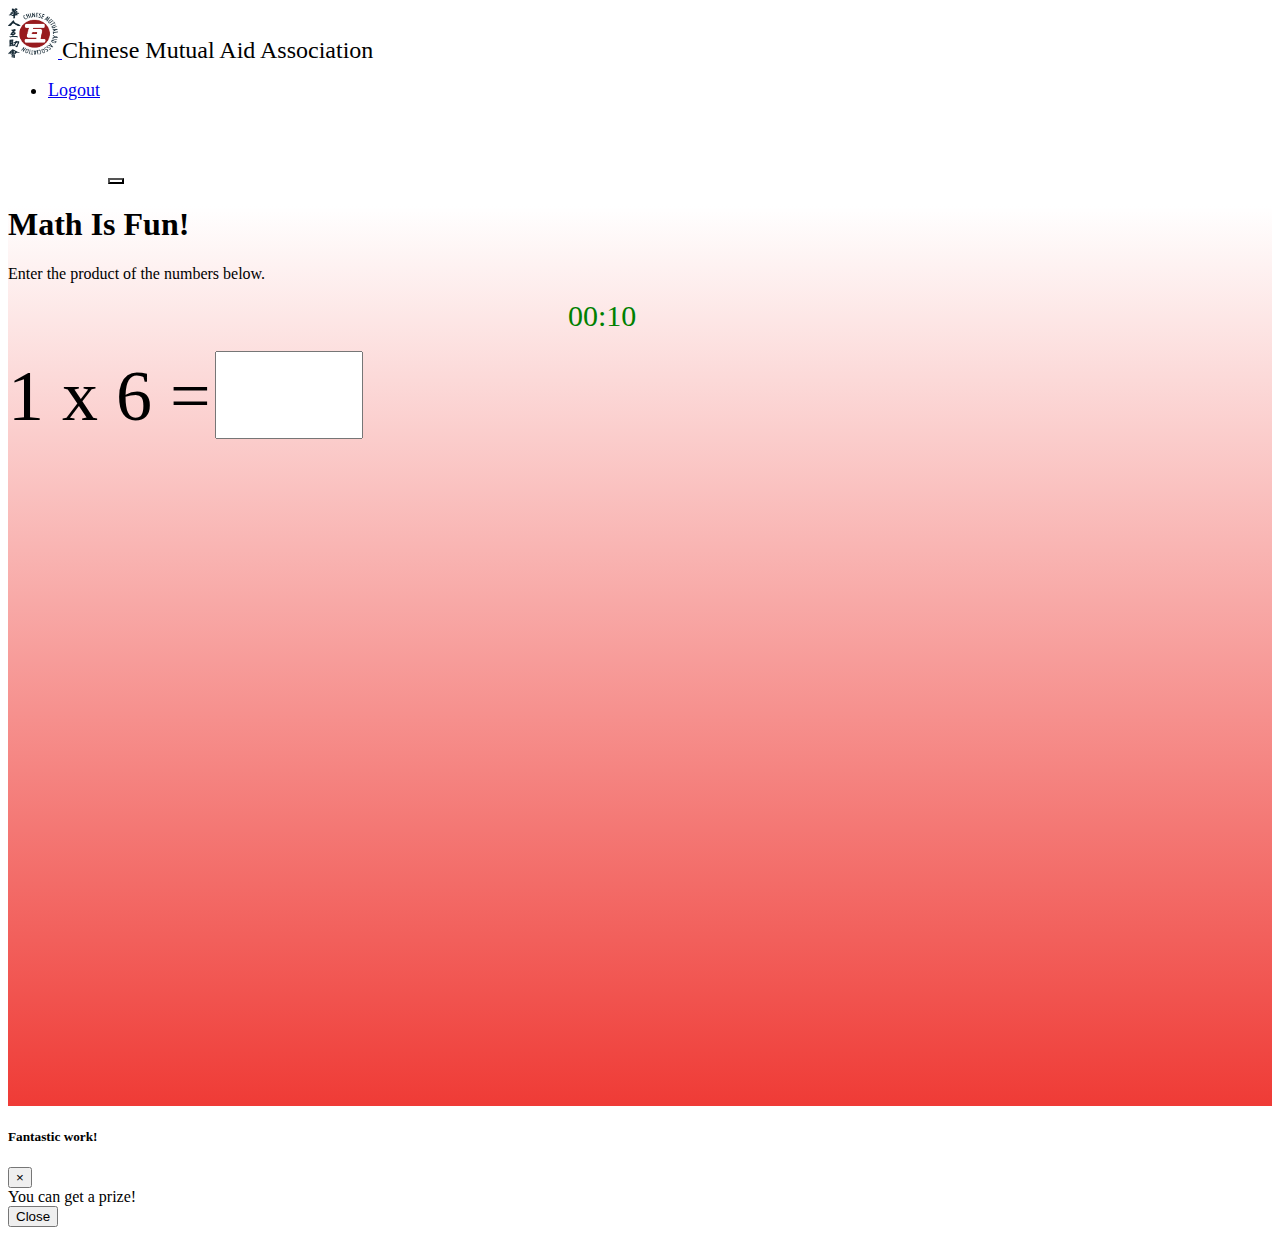
<file: templates/mathgame.html>
<!DOCTYPE html>
<html lang="en">

  <head>

    <meta charset="utf-8">
    <meta name="viewport" content="width=device-width, initial-scale=1, shrink-to-fit=no">
    <meta name="description" content="">
    <meta name="author" content="">

    <title>CMAA Portal</title>

    <!--Bootstrap, jQuery CDN-->
    <script src="https://code.jquery.com/jquery-3.3.1.slim.min.js" integrity="sha384-q8i/X+965DzO0rT7abK41JStQIAqVgRVzpbzo5smXKp4YfRvH+8abtTE1Pi6jizo" crossorigin="anonymous"></script>
    <script src="https://cdnjs.cloudflare.com/ajax/libs/popper.js/1.14.3/umd/popper.min.js" integrity="sha384-ZMP7rVo3mIykV+2+9J3UJ46jBk0WLaUAdn689aCwoqbBJiSnjAK/l8WvCWPIPm49" crossorigin="anonymous"></script>
    <link rel="stylesheet" href="https://stackpath.bootstrapcdn.com/bootstrap/4.1.3/css/bootstrap.min.css" integrity="sha384-MCw98/SFnGE8fJT3GXwEOngsV7Zt27NXFoaoApmYm81iuXoPkFOJwJ8ERdknLPMO" crossorigin="anonymous">
    <script src="https://stackpath.bootstrapcdn.com/bootstrap/4.1.3/js/bootstrap.min.js" integrity="sha384-ChfqqxuZUCnJSK3+MXmPNIyE6ZbWh2IMqE241rYiqJxyMiZ6OW/JmZQ5stwEULTy" crossorigin="anonymous"></script>
    <link rel="stylesheet" href="https://use.fontawesome.com/releases/v5.4.1/css/all.css" integrity="sha384-5sAR7xN1Nv6T6+dT2mhtzEpVJvfS3NScPQTrOxhwjIuvcA67KV2R5Jz6kr4abQsz" crossorigin="anonymous">


  </head>

  <body id="page-top">

    <!-- Navigation -->
    <nav class="navbar navbar-expand-lg navbar-dark bg-danger sticky-top" id="mainNav">
      <div class="container justify-content-start">
        <a class="navbar-brand js-scroll-trigger" href="#page-top">
          <img src="img/cmaa.gif" width="50" height="50" class="d-inline-block align-top" alt="">
          <a class="text-white" style="font-size:24px">Chinese Mutual Aid Association</a>
        </a>
      </div><ul class="navbar-nav">
      <li class="nav-item" id="logout" style="padding-right:200px;font-size:18px">
        <a class="nav-link" href="../index.html#work">Logout</a></li>
    </ul>
    </nav>
  <div class="row justify-content-md-left" style="padding-left:100px;padding-top:50px">
    <div class="col col-lg-2">
      <button onclick="window.location.href='/gameoptions';" class="btn btn-light" style="background:none;font-size:40px"><a href="/gameoptions"><i class="fas fa-arrow-circle-left"></i></a></button>
    </div>
  </div>
  <div class="jumbotron align-items-center text-center" style="background: linear-gradient(to bottom, #FFFFFF, #EF3B36);height:100vh;">
     
      <h1 class="display-5">Math Is Fun!</h1>
      <p class="lead">Enter the product of the numbers below.</p>
      
      <div class="card" style="width: 9rem;margin-left:auto;margin-right: auto;">
        <span id="time" style="font-size:30px;color:green;"></span>
      </div>
      <br>
      
      <span style="font-size:72px;"><span id="num1"></span> x <span id="num2"></span>  =</span>
      <input type="number" id="ans" style="font-size:72px;width:140px;">
     <br><br><br>
     <p style="color:white;font-size:32px;"id="message"> </p>
     <div class="progress" style="width:50vw;margin-left: auto;margin-right: auto;">
      <div class="progress-bar bg-progress" id="pb" role="progressbar" style="width: 50%" aria-valuenow="50" aria-valuemin="0" aria-valuemax="100"></div>
    </div><br><br>
    <img id="star1" src="img/star.gif" style="width:50px;height:50px;display:none;">
    <img id="star2" src="img/star.gif" style="width:50px;height:50px;display:none;">
    <img id="star3" src="img/star.gif" style="width:50px;height:50px;display:none;">
   </div>
   <div class="modal fade" id="winner" tabindex="-1" role="dialog" aria-labelledby="exampleModalCenterTitle" aria-hidden="true">
  <div class="modal-dialog modal-dialog-centered" role="document">
    <div class="modal-content">
      <div class="modal-header">
        <h5 class="modal-title" id="exampleModalCenterTitle">Fantastic work!</h5>
        <button type="button" class="close" data-dismiss="modal" aria-label="Close">
          <span aria-hidden="true">&times;</span>
        </button>
      </div>
      <div class="modal-body">
        You can get a prize!
      </div>
      <div class="modal-footer">
        <button type="button" class="btn btn-secondary" data-dismiss="modal">Close</button>
      </div>
    </div>
  </div>
</div>
<script>
  
  function getRandomArbitrary(min, max) {
    return Math.floor(Math.random() * (max - min) + min);
  }
  $("#num1").text(getRandomArbitrary(1,10));
  $("#num2").text(getRandomArbitrary(1,10));
  function startTimer(duration, display) {
    var start = Date.now(),
        diff,
        minutes,
        seconds;
    function timer() {
        // get the number of seconds that have elapsed since 
        // startTimer() was called
        diff = duration - (((Date.now() - start) / 1000) | 0);

        // does the same job as parseInt truncates the float
        minutes = (diff / 60) | 0;
        seconds = (diff % 60) | 0;

        minutes = minutes < 10 ? "0" + minutes : minutes;
        seconds = seconds < 10 ? "0" + seconds : seconds;

        display.textContent = minutes + ":" + seconds; 
        if (diff <= 4) {
            // add one second so that the count down starts at the full duration
            // example 05:00 not 04:59
            $("#time").css("color","red");
        }

        if (diff <= 0) {
            // add one second so that the count down starts at the full duration
            // example 05:00 not 04:59
            start = Date.now() + 1000;
            $("#num1").text(getRandomArbitrary(1,10));
            $("#num2").text(getRandomArbitrary(1,10));
            $("#time").css("color","green");
            $(".progressbar").css("width","-=10");
            $("#message").text("Oops, try again!");
            $("#pb").css("width","-=150");
            $("#pb").css("background-color","red");
        }
    };
    // we don't want to wait a full second before the timer starts
    timer();
    setInterval(timer, 1000);
    $('#ans').keyup(function(e){
      if(e.keyCode == 13)
      {
          if ($("#num1").text() * $("#num2").text() == $("#ans").val()) {
            $("#num1").text(getRandomArbitrary(1,10));
            $("#num2").text(getRandomArbitrary(1,10));
            start = Date.now() + 1000;
            $("#time").text("00:10");
            $("#pb").css("width","+=150");
            $("#pb").css("background-color","green");
            $("#message").text("Great!");
            $("#time").css("color","green");
            console.log($("#pb").width());
            if ($("#pb").width() >= 700) {
              if ($("#star1").css("display") == "none") {
                $("#star1").css("display","inline");
                $("#winner").modal('show');
                $("#close").on('click',function() {
                  $("#winner").modal('show');
                });
              }
              else if ($("#star2").css("display") == "none") {
                $("#star2").css("display","inline");
              }
              else {
                $("#star3").css("display","inline");
                
              }
              $("#pb").css("width","400");
            }
          }
          else {
            $("#message").text("Oops, try again!");
            $("#pb").css("width","-=150");
            $("#pb").css("background-color","red");
          }
      }
  });
}

window.onload = function () {
    var tenSeconds = 10,
        display = document.querySelector('#time');
    startTimer(tenSeconds, display);
};
</script>
  </body>

</html>
</file>
<file: assets/css/noscript.css>
/*
	Astral by HTML5 UP
	html5up.net | @ajlkn
	Free for personal and commercial use under the CCA 3.0 license (html5up.net/license)
*/

/* Wrapper */

	#wrapper {
		opacity: 1.0;
	}

/* Nav */

	#nav {
		margin-top: 4em;
	}

		#nav a {
			opacity: 1.0;
		}

			#nav a:before, #nav a:after {
				display: none;
			}

			#nav a span {
				top: 0;
				opacity: 1.0;
			}

				#nav a span:after {
					display: none;
				}

/* Panels */

	#main {
		background: none;
		box-shadow: none;
	}

	.panel {
		position: relative;
		background: #ffffff;
		box-shadow: 0px 1px 0px 0px rgba(0, 0, 0, 0.25);
	}
</file>
<file: assets/css/ie8.css>
/*
	Astral by HTML5 UP
	html5up.net | @ajlkn
	Free for personal and commercial use under the CCA 3.0 license (html5up.net/license)
*/

/* Basic */

	body {
		background-image: url("images/bg.jpg");
		background-size: cover;
		-ms-behavior: url("assets/js/ie/backgroundsize.min.htc");
	}

/* Section/Article */

	section > .last-child, section.last-child, article > .last-child, article.last-child {
		margin-bottom: 0;
	}

/* Nav */

	#nav a span {
		display: none !important;
	}

	#nav a:before {
		font-size: 1.75em;
	}
</file>
<file: assets/css/main.css>
@import url("https://fonts.googleapis.com/css?family=Source+Sans+Pro:300,400,300italic,400italic");
@import url("font-awesome.min.css");

/*
	Astral by HTML5 UP
	html5up.net | @ajlkn
	Free for personal and commercial use under the CCA 3.0 license (html5up.net/license)
*/

/* Reset */

	html, body, div, span, applet, object, iframe, h1, h2, h3, h4, h5, h6, p, blockquote, pre, a, abbr, acronym, address, big, cite, code, del, dfn, em, img, ins, kbd, q, s, samp, small, strike, strong, sub, sup, tt, var, b, u, i, center, dl, dt, dd, ol, ul, li, fieldset, form, label, legend, table, caption, tbody, tfoot, thead, tr, th, td, article, aside, canvas, details, embed, figure, figcaption, footer, header, hgroup, menu, nav, output, ruby, section, summary, time, mark, audio, video {
		margin: 0;
		padding: 0;
		border: 0;
		font-size: 100%;
		font: inherit;
		vertical-align: baseline;
	}

	article, aside, details, figcaption, figure, footer, header, hgroup, menu, nav, section {
		display: block;
	}

	body {
		line-height: 1;
	}

	ol, ul {
		list-style: none;
	}

	blockquote, q {
		quotes: none;
	}

	blockquote:before, blockquote:after, q:before, q:after {
		content: '';
		content: none;
	}

	table {
		border-collapse: collapse;
		border-spacing: 0;
	}

	body {
		-webkit-text-size-adjust: none;
	}

/* Box Model */

	*, *:before, *:after {
		-moz-box-sizing: border-box;
		-webkit-box-sizing: border-box;
		box-sizing: border-box;
	}

/* Grid */

	.row {
		border-bottom: solid 1px transparent;
		-moz-box-sizing: border-box;
		-webkit-box-sizing: border-box;
		box-sizing: border-box;
	}

	.row > * {
		float: left;
		-moz-box-sizing: border-box;
		-webkit-box-sizing: border-box;
		box-sizing: border-box;
	}

	.row:after, .row:before {
		content: '';
		display: block;
		clear: both;
		height: 0;
	}

	.row.uniform > * > :first-child {
		margin-top: 0;
	}

	.row.uniform > * > :last-child {
		margin-bottom: 0;
	}

	.row.\30 \25 > * {
		padding: 0 0 0 0px;
	}

	.row.\30 \25 {
		margin: 0 0 -1px 0px;
	}

	.row.uniform.\30 \25 > * {
		padding: 0px 0 0 0px;
	}

	.row.uniform.\30 \25 {
		margin: 0px 0 -1px 0px;
	}

	.row > * {
		padding: 0 0 0 40px;
	}

	.row {
		margin: 0 0 -1px -40px;
	}

	.row.uniform > * {
		padding: 40px 0 0 40px;
	}

	.row.uniform {
		margin: -40px 0 -1px -40px;
	}

	.row.\32 00\25 > * {
		padding: 0 0 0 80px;
	}

	.row.\32 00\25 {
		margin: 0 0 -1px -80px;
	}

	.row.uniform.\32 00\25 > * {
		padding: 80px 0 0 80px;
	}

	.row.uniform.\32 00\25 {
		margin: -80px 0 -1px -80px;
	}

	.row.\31 50\25 > * {
		padding: 0 0 0 60px;
	}

	.row.\31 50\25 {
		margin: 0 0 -1px -60px;
	}

	.row.uniform.\31 50\25 > * {
		padding: 60px 0 0 60px;
	}

	.row.uniform.\31 50\25 {
		margin: -60px 0 -1px -60px;
	}

	.row.\35 0\25 > * {
		padding: 0 0 0 20px;
	}

	.row.\35 0\25 {
		margin: 0 0 -1px -20px;
	}

	.row.uniform.\35 0\25 > * {
		padding: 20px 0 0 20px;
	}

	.row.uniform.\35 0\25 {
		margin: -20px 0 -1px -20px;
	}

	.row.\32 5\25 > * {
		padding: 0 0 0 10px;
	}

	.row.\32 5\25 {
		margin: 0 0 -1px -10px;
	}

	.row.uniform.\32 5\25 > * {
		padding: 10px 0 0 10px;
	}

	.row.uniform.\32 5\25 {
		margin: -10px 0 -1px -10px;
	}

	.\31 2u, .\31 2u\24 {
		width: 100%;
		clear: none;
		margin-left: 0;
	}

	.\31 1u, .\31 1u\24 {
		width: 91.6666666667%;
		clear: none;
		margin-left: 0;
	}

	.\31 0u, .\31 0u\24 {
		width: 83.3333333333%;
		clear: none;
		margin-left: 0;
	}

	.\39 u, .\39 u\24 {
		width: 75%;
		clear: none;
		margin-left: 0;
	}

	.\38 u, .\38 u\24 {
		width: 66.6666666667%;
		clear: none;
		margin-left: 0;
	}

	.\37 u, .\37 u\24 {
		width: 58.3333333333%;
		clear: none;
		margin-left: 0;
	}

	.\36 u, .\36 u\24 {
		width: 50%;
		clear: none;
		margin-left: 0;
	}

	.\35 u, .\35 u\24 {
		width: 41.6666666667%;
		clear: none;
		margin-left: 0;
	}

	.\34 u, .\34 u\24 {
		width: 33.3333333333%;
		clear: none;
		margin-left: 0;
	}

	.\33 u, .\33 u\24 {
		width: 25%;
		clear: none;
		margin-left: 0;
	}

	.\32 u, .\32 u\24 {
		width: 16.6666666667%;
		clear: none;
		margin-left: 0;
	}

	.\31 u, .\31 u\24 {
		width: 8.3333333333%;
		clear: none;
		margin-left: 0;
	}

	.\31 2u\24 + *,
	.\31 1u\24 + *,
	.\31 0u\24 + *,
	.\39 u\24 + *,
	.\38 u\24 + *,
	.\37 u\24 + *,
	.\36 u\24 + *,
	.\35 u\24 + *,
	.\34 u\24 + *,
	.\33 u\24 + *,
	.\32 u\24 + *,
	.\31 u\24 + * {
		clear: left;
	}

	.\-11u {
		margin-left: 91.66667%;
	}

	.\-10u {
		margin-left: 83.33333%;
	}

	.\-9u {
		margin-left: 75%;
	}

	.\-8u {
		margin-left: 66.66667%;
	}

	.\-7u {
		margin-left: 58.33333%;
	}

	.\-6u {
		margin-left: 50%;
	}

	.\-5u {
		margin-left: 41.66667%;
	}

	.\-4u {
		margin-left: 33.33333%;
	}

	.\-3u {
		margin-left: 25%;
	}

	.\-2u {
		margin-left: 16.66667%;
	}

	.\-1u {
		margin-left: 8.33333%;
	}

	@media screen and (min-width: 737px) {

		.row > * {
			padding: 25px 0 0 25px;
		}

		.row {
			margin: -25px 0 -1px -25px;
		}

		.row.uniform > * {
			padding: 25px 0 0 25px;
		}

		.row.uniform {
			margin: -25px 0 -1px -25px;
		}

		.row.\32 00\25 > * {
			padding: 50px 0 0 50px;
		}

		.row.\32 00\25 {
			margin: -50px 0 -1px -50px;
		}

		.row.uniform.\32 00\25 > * {
			padding: 50px 0 0 50px;
		}

		.row.uniform.\32 00\25 {
			margin: -50px 0 -1px -50px;
		}

		.row.\31 50\25 > * {
			padding: 37.5px 0 0 37.5px;
		}

		.row.\31 50\25 {
			margin: -37.5px 0 -1px -37.5px;
		}

		.row.uniform.\31 50\25 > * {
			padding: 37.5px 0 0 37.5px;
		}

		.row.uniform.\31 50\25 {
			margin: -37.5px 0 -1px -37.5px;
		}

		.row.\35 0\25 > * {
			padding: 12.5px 0 0 12.5px;
		}

		.row.\35 0\25 {
			margin: -12.5px 0 -1px -12.5px;
		}

		.row.uniform.\35 0\25 > * {
			padding: 12.5px 0 0 12.5px;
		}

		.row.uniform.\35 0\25 {
			margin: -12.5px 0 -1px -12.5px;
		}

		.row.\32 5\25 > * {
			padding: 6.25px 0 0 6.25px;
		}

		.row.\32 5\25 {
			margin: -6.25px 0 -1px -6.25px;
		}

		.row.uniform.\32 5\25 > * {
			padding: 6.25px 0 0 6.25px;
		}

		.row.uniform.\32 5\25 {
			margin: -6.25px 0 -1px -6.25px;
		}

		.\31 2u\28desktop\29, .\31 2u\24\28desktop\29 {
			width: 100%;
			clear: none;
			margin-left: 0;
		}

		.\31 1u\28desktop\29, .\31 1u\24\28desktop\29 {
			width: 91.6666666667%;
			clear: none;
			margin-left: 0;
		}

		.\31 0u\28desktop\29, .\31 0u\24\28desktop\29 {
			width: 83.3333333333%;
			clear: none;
			margin-left: 0;
		}

		.\39 u\28desktop\29, .\39 u\24\28desktop\29 {
			width: 75%;
			clear: none;
			margin-left: 0;
		}

		.\38 u\28desktop\29, .\38 u\24\28desktop\29 {
			width: 66.6666666667%;
			clear: none;
			margin-left: 0;
		}

		.\37 u\28desktop\29, .\37 u\24\28desktop\29 {
			width: 58.3333333333%;
			clear: none;
			margin-left: 0;
		}

		.\36 u\28desktop\29, .\36 u\24\28desktop\29 {
			width: 50%;
			clear: none;
			margin-left: 0;
		}

		.\35 u\28desktop\29, .\35 u\24\28desktop\29 {
			width: 41.6666666667%;
			clear: none;
			margin-left: 0;
		}

		.\34 u\28desktop\29, .\34 u\24\28desktop\29 {
			width: 33.3333333333%;
			clear: none;
			margin-left: 0;
		}

		.\33 u\28desktop\29, .\33 u\24\28desktop\29 {
			width: 25%;
			clear: none;
			margin-left: 0;
		}

		.\32 u\28desktop\29, .\32 u\24\28desktop\29 {
			width: 16.6666666667%;
			clear: none;
			margin-left: 0;
		}

		.\31 u\28desktop\29, .\31 u\24\28desktop\29 {
			width: 8.3333333333%;
			clear: none;
			margin-left: 0;
		}

		.\31 2u\24\28desktop\29 + *,
		.\31 1u\24\28desktop\29 + *,
		.\31 0u\24\28desktop\29 + *,
		.\39 u\24\28desktop\29 + *,
		.\38 u\24\28desktop\29 + *,
		.\37 u\24\28desktop\29 + *,
		.\36 u\24\28desktop\29 + *,
		.\35 u\24\28desktop\29 + *,
		.\34 u\24\28desktop\29 + *,
		.\33 u\24\28desktop\29 + *,
		.\32 u\24\28desktop\29 + *,
		.\31 u\24\28desktop\29 + * {
			clear: left;
		}

		.\-11u\28desktop\29 {
			margin-left: 91.66667%;
		}

		.\-10u\28desktop\29 {
			margin-left: 83.33333%;
		}

		.\-9u\28desktop\29 {
			margin-left: 75%;
		}

		.\-8u\28desktop\29 {
			margin-left: 66.66667%;
		}

		.\-7u\28desktop\29 {
			margin-left: 58.33333%;
		}

		.\-6u\28desktop\29 {
			margin-left: 50%;
		}

		.\-5u\28desktop\29 {
			margin-left: 41.66667%;
		}

		.\-4u\28desktop\29 {
			margin-left: 33.33333%;
		}

		.\-3u\28desktop\29 {
			margin-left: 25%;
		}

		.\-2u\28desktop\29 {
			margin-left: 16.66667%;
		}

		.\-1u\28desktop\29 {
			margin-left: 8.33333%;
		}

	}

	@media screen and (max-width: 736px) {

		.row > * {
			padding: 15px 0 0 15px;
		}

		.row {
			margin: -15px 0 -1px -15px;
		}

		.row.uniform > * {
			padding: 15px 0 0 15px;
		}

		.row.uniform {
			margin: -15px 0 -1px -15px;
		}

		.row.\32 00\25 > * {
			padding: 30px 0 0 30px;
		}

		.row.\32 00\25 {
			margin: -30px 0 -1px -30px;
		}

		.row.uniform.\32 00\25 > * {
			padding: 30px 0 0 30px;
		}

		.row.uniform.\32 00\25 {
			margin: -30px 0 -1px -30px;
		}

		.row.\31 50\25 > * {
			padding: 22.5px 0 0 22.5px;
		}

		.row.\31 50\25 {
			margin: -22.5px 0 -1px -22.5px;
		}

		.row.uniform.\31 50\25 > * {
			padding: 22.5px 0 0 22.5px;
		}

		.row.uniform.\31 50\25 {
			margin: -22.5px 0 -1px -22.5px;
		}

		.row.\35 0\25 > * {
			padding: 7.5px 0 0 7.5px;
		}

		.row.\35 0\25 {
			margin: -7.5px 0 -1px -7.5px;
		}

		.row.uniform.\35 0\25 > * {
			padding: 7.5px 0 0 7.5px;
		}

		.row.uniform.\35 0\25 {
			margin: -7.5px 0 -1px -7.5px;
		}

		.row.\32 5\25 > * {
			padding: 3.75px 0 0 3.75px;
		}

		.row.\32 5\25 {
			margin: -3.75px 0 -1px -3.75px;
		}

		.row.uniform.\32 5\25 > * {
			padding: 3.75px 0 0 3.75px;
		}

		.row.uniform.\32 5\25 {
			margin: -3.75px 0 -1px -3.75px;
		}

		.\31 2u\28mobile\29, .\31 2u\24\28mobile\29 {
			width: 100%;
			clear: none;
			margin-left: 0;
		}

		.\31 1u\28mobile\29, .\31 1u\24\28mobile\29 {
			width: 91.6666666667%;
			clear: none;
			margin-left: 0;
		}

		.\31 0u\28mobile\29, .\31 0u\24\28mobile\29 {
			width: 83.3333333333%;
			clear: none;
			margin-left: 0;
		}

		.\39 u\28mobile\29, .\39 u\24\28mobile\29 {
			width: 75%;
			clear: none;
			margin-left: 0;
		}

		.\38 u\28mobile\29, .\38 u\24\28mobile\29 {
			width: 66.6666666667%;
			clear: none;
			margin-left: 0;
		}

		.\37 u\28mobile\29, .\37 u\24\28mobile\29 {
			width: 58.3333333333%;
			clear: none;
			margin-left: 0;
		}

		.\36 u\28mobile\29, .\36 u\24\28mobile\29 {
			width: 50%;
			clear: none;
			margin-left: 0;
		}

		.\35 u\28mobile\29, .\35 u\24\28mobile\29 {
			width: 41.6666666667%;
			clear: none;
			margin-left: 0;
		}

		.\34 u\28mobile\29, .\34 u\24\28mobile\29 {
			width: 33.3333333333%;
			clear: none;
			margin-left: 0;
		}

		.\33 u\28mobile\29, .\33 u\24\28mobile\29 {
			width: 25%;
			clear: none;
			margin-left: 0;
		}

		.\32 u\28mobile\29, .\32 u\24\28mobile\29 {
			width: 16.6666666667%;
			clear: none;
			margin-left: 0;
		}

		.\31 u\28mobile\29, .\31 u\24\28mobile\29 {
			width: 8.3333333333%;
			clear: none;
			margin-left: 0;
		}

		.\31 2u\24\28mobile\29 + *,
		.\31 1u\24\28mobile\29 + *,
		.\31 0u\24\28mobile\29 + *,
		.\39 u\24\28mobile\29 + *,
		.\38 u\24\28mobile\29 + *,
		.\37 u\24\28mobile\29 + *,
		.\36 u\24\28mobile\29 + *,
		.\35 u\24\28mobile\29 + *,
		.\34 u\24\28mobile\29 + *,
		.\33 u\24\28mobile\29 + *,
		.\32 u\24\28mobile\29 + *,
		.\31 u\24\28mobile\29 + * {
			clear: left;
		}

		.\-11u\28mobile\29 {
			margin-left: 91.66667%;
		}

		.\-10u\28mobile\29 {
			margin-left: 83.33333%;
		}

		.\-9u\28mobile\29 {
			margin-left: 75%;
		}

		.\-8u\28mobile\29 {
			margin-left: 66.66667%;
		}

		.\-7u\28mobile\29 {
			margin-left: 58.33333%;
		}

		.\-6u\28mobile\29 {
			margin-left: 50%;
		}

		.\-5u\28mobile\29 {
			margin-left: 41.66667%;
		}

		.\-4u\28mobile\29 {
			margin-left: 33.33333%;
		}

		.\-3u\28mobile\29 {
			margin-left: 25%;
		}

		.\-2u\28mobile\29 {
			margin-left: 16.66667%;
		}

		.\-1u\28mobile\29 {
			margin-left: 8.33333%;
		}

	}

/* Basic */

	body {
		background-image: url("images/overlay.png"), url("images/bg.jpg");
		background-repeat: repeat, no-repeat;
		background-size: auto, 100% 100%;
		font-family: 'Source Sans Pro', sans-serif;
		font-weight: 300;
		color: #777777;
	}

		body.is-loading *, body.is-loading *:before, body.is-loading *:after {
			-moz-transition: none !important;
			-webkit-transition: none !important;
			-ms-transition: none !important;
			transition: none !important;
			-moz-animation: none !important;
			-webkit-animation: none !important;
			-ms-animation: none !important;
			animation: none !important;
		}

	input, textarea, select {
		font-family: 'Source Sans Pro', sans-serif;
		font-weight: 300;
		color: #777777;
	}

	strong, b, h1, h2, h3, h4, h5, h6 {
		font-weight: 400;
		color: #363636;
	}

	blockquote {
		border-left: solid 0.5em #ddd;
		padding: 1em 0 1em 2em;
		font-style: italic;
	}

	em, i {
		font-style: italic;
	}

	hr {
		border: 0;
		border-top: solid 1px #ddd;
		padding: 1.5em 0 0 0;
		margin: 1.75em 0 0 0;
	}

	sub {
		position: relative;
		top: 0.5em;
		font-size: 0.8em;
	}

	sup {
		position: relative;
		top: -0.5em;
		font-size: 0.8em;
	}

	br.clear {
		clear: both;
	}

	p, ul, ol, dl, table, blockquote, form {
		margin-bottom: 2em;
	}

/* Table */

	table {
		width: 100%;
	}

		table.default tbody tr {
			border-bottom: solid 1px #f4f4f4;
		}

		table.default td {
			padding: 0.5em 1em 0.5em 1em;
		}

		table.default th {
			text-align: left;
			font-weight: 400;
			padding: 0.5em 1em 0.5em 1em;
		}

		table.default thead {
			border-bottom: solid 2px #f4f4f4;
		}

/* Form */

	form label {
		display: block;
		font-weight: 400;
		color: #363636;
		margin: 0 0 1em 0;
	}

	form input[type="text"],
	form input[type="email"],
	form input[type="password"],
	form select,
	form textarea {
		-webkit-appearance: none;
		border: 0;
		background: #f4f4f4;
		padding: 0.75em;
		width: 100%;
		-moz-transition: background-color .25s ease-in-out;
		-webkit-transition: background-color .25s ease-in-out;
		-ms-transition: background-color .25s ease-in-out;
		transition: background-color .25s ease-in-out;
	}

		form input[type="text"]:focus,
		form input[type="email"]:focus,
		form input[type="password"]:focus,
		form select:focus,
		form textarea:focus {
			background: #f8f8f8;
		}

	form input[type="text"],
	form input[type="email"],
	form input[type="password"],
	form select {
		line-height: 1.35em;
	}

	form ::-webkit-input-placeholder {
		color: #999;
	}

	form :-moz-placeholder {
		color: #999;
	}

	form ::-moz-placeholder {
		color: #999;
	}

	form :-ms-input-placeholder {
		color: #999;
	}

/* Section/Article */

	section, article {
		margin-bottom: 3em;
	}

		section > :last-child, section:last-child, article > :last-child, article:last-child {
			margin-bottom: 0;
		}

	header > p {
		color: #aaa;
	}

/* Image */

	.image {
		display: inline-block;
	}

		.image img {
			display: block;
			width: 100%;
		}

		.image.fit {
			display: block;
			width: 100%;
		}

		.image.featured {
			display: block;
			width: 100%;
			margin: 0 0 2em 0;
		}

		.image.left {
			float: left;
			margin: 0 2em 2em 0;
		}

		.image.centered {
			display: block;
			margin: 0 0 2em 0;
		}

			.image.centered img {
				margin: 0 auto;
				width: auto;
			}

/* Button */

	input[type="button"],
	input[type="submit"],
	input[type="reset"],
	button,
	.button {
		-webkit-appearance: none;
		display: inline-block;
		background-color: #222222;
		color: #ffffff;
		border: 0;
		cursor: pointer;
		outline: 0;
		-moz-transition: background-color .25s ease-in-out;
		-webkit-transition: background-color .25s ease-in-out;
		-ms-transition: background-color .25s ease-in-out;
		transition: background-color .25s ease-in-out;
	}

		input[type="button"]:hover,
		input[type="submit"]:hover,
		input[type="reset"]:hover,
		button:hover,
		.button:hover {
			background-color: #333333;
		}

		input[type="button"]:active,
		input[type="submit"]:active,
		input[type="reset"]:active,
		button:active,
		.button:active {
			background-color: #444444;
		}

		input[type="button"].alt,
		input[type="submit"].alt,
		input[type="reset"].alt,
		button.alt,
		.button.alt {
			background-color: #777777;
		}

			input[type="button"].alt:hover,
			input[type="submit"].alt:hover,
			input[type="reset"].alt:hover,
			button.alt:hover,
			.button.alt:hover {
				background-color: #888888;
			}

			input[type="button"].alt:active,
			input[type="submit"].alt:active,
			input[type="reset"].alt:active,
			button.alt:active,
			.button.alt:active {
				background-color: #999999;
			}

/* List */

	ul.default {
		list-style: disc;
		padding-left: 1em;
	}

		ul.default li {
			padding-left: 0.5em;
		}

	ul.actions li {
		display: inline-block;
		margin-left: 0.5em;
	}

		ul.actions li:first-child {
			margin-left: 0;
		}

	ol.default {
		list-style: decimal;
		padding-left: 1.25em;
	}

		ol.default li {
			padding-left: 0.25em;
		}

/* Icons */

	.icon {
		position: relative;
		text-decoration: none;
	}

		.icon:before {
			-moz-osx-font-smoothing: grayscale;
			-webkit-font-smoothing: antialiased;
			font-family: FontAwesome;
			font-style: normal;
			font-weight: normal;
			text-transform: none !important;
		}

		.icon > .label {
			display: none;
		}

/* Nav */

	#nav a {
		position: relative;
		display: inline-block;
		color: #ffffff;
		width: 1em;
		height: 1em;
		line-height: 0.9em;
	}

		#nav a.icon:before {
			padding-right: 0;
		}

/* Panels */

	#main {
		position: relative;
		overflow: hidden;
	}

	.panel {
		position: relative;
	}

/* Me */

	#me .pic {
		position: relative;
		display: block;
	}

		#me .pic:before {
			content: '';
			position: absolute;
			top: 0;
			left: 0;
			background: url("images/overlay.png");
			width: 100%;
			height: 100%;
			z-index: 1;
		}

/* Footer */

	#footer {
		color: #ccc;
		color: rgba(255, 255, 255, 0.45);
	}

		#footer a {
			color: #ddd;
			color: rgba(255, 255, 255, 0.65);
			-moz-transition: color .25s ease-in-out;
			-webkit-transition: color .25s ease-in-out;
			-ms-transition: color .25s ease-in-out;
			transition: color .25s ease-in-out;
		}

			#footer a:hover {
				color: white;
			}

		#footer .copyright li {
			display: inline-block;
		}

			#footer .copyright li:before {
				display: inline;
				content: '\2022';
				opacity: 0.5;
				padding: 0 0.75em 0 0.75em;
			}

			#footer .copyright li:first-child:before {
				display: none;
			}

/* Desktop */

	@media screen and (min-width: 737px) {

		/* Basic */

			html {
				min-width: 100%;
				min-height: 100%;
			}

			body {
				width: 100%;
				min-width: 1000px;
				min-height: 100%;
				overflow-y: scroll;
				background-attachment: fixed;
				font-size: 14pt;
				line-height: 1.75em;
			}

			input, textarea, select {
				font-size: 14pt;
				line-height: 1.75em;
			}

			h1 {
				font-size: 2.4em;
				letter-spacing: -0.015em;
			}

			h2 {
				font-size: 1.8em;
				letter-spacing: -0.015em;
			}

			h3, h4, h5, h6 {
				font-size: 1.25em;
				letter-spacing: -0.015em;
			}

		/* Section/Article */

			header {
				margin: 0 0 1.5em 0;
			}

				header > p {
					margin: 0.5em 0 0 0;
				}

		/* Button */

			input[type="button"],
			input[type="submit"],
			input[type="reset"],
			button,
			.button {
				padding: 0.7em 1.5em 0.7em 1.5em;
			}

				input[type="button"].small,
				input[type="submit"].small,
				input[type="reset"].small,
				button.small,
				.button.small {
					font-size: 0.75em;
				}

				input[type="button"].big,
				input[type="submit"].big,
				input[type="reset"].big,
				button.big,
				.button.big {
					font-size: 1.25em;
					padding: 0.5em 1.25em 0.5em 1.25em;
				}

				input[type="button"].huge,
				input[type="submit"].huge,
				input[type="reset"].huge,
				button.huge,
				.button.huge {
					font-size: 1.5em;
					padding: 0.5em 1.25em 0.5em 1.25em;
				}

		/* Wrapper */

			#wrapper {
				width: 45em;
				margin: 0 auto;
				opacity: 0.00001;
			}

				#wrapper.tall {
					padding-bottom: 6em;
				}

		/* Nav */

			#nav {
				text-align: center;
				height: 4.25em;
				cursor: default;
			}

				#nav a {
					font-size: 2.5em;
					margin: 0 0.25em 0 0.25em;
					opacity: 0.35;
					outline: 0;
					-moz-transition: opacity .25s ease-in-out;
					-webkit-transition: opacity .25s ease-in-out;
					-ms-transition: opacity .25s ease-in-out;
					transition: opacity .25s ease-in-out;
				}

					#nav a:before {
						font-size: 0.8em;
					}

					#nav a:after {
						content: '';
						display: block;
						position: absolute;
						left: 50%;
						bottom: -0.75em;
						margin-left: -0.5em;
						border-bottom: solid 0em #ffffff;
						border-left: solid 0.5em transparent;
						border-right: solid 0.5em transparent;
						-moz-transition: border-bottom-width .25s ease-in-out;
						-webkit-transition: border-bottom-width .25s ease-in-out;
						-ms-transition: border-bottom-width .25s ease-in-out;
						transition: border-bottom-width .25s ease-in-out;
					}

					#nav a span {
						display: block;
						position: absolute;
						background: #222222;
						color: #ffffff;
						top: -2.75em;
						font-size: 0.3em;
						height: 2.25em;
						line-height: 2.25em;
						left: 50%;
						opacity: 0;
						-moz-transition: opacity .25s ease-in-out;
						-webkit-transition: opacity .25s ease-in-out;
						-ms-transition: opacity .25s ease-in-out;
						transition: opacity .25s ease-in-out;
						width: 5.5em;
						margin-left: -2.75em;
					}

						#nav a span:after {
							content: '';
							display: block;
							position: absolute;
							bottom: -0.4em;
							left: 50%;
							margin-left: -0.6em;
							border-top: solid 0.6em #222222;
							border-left: solid 0.6em transparent;
							border-right: solid 0.6em transparent;
						}

					#nav a:hover {
						opacity: 1.0;
					}

						#nav a:hover span {
							opacity: 1.0;
						}

					#nav a.active {
						opacity: 1.0;
					}

						#nav a.active:after {
							border-bottom-width: 0.5em;
						}

		/* Panels */

			#main {
				width: 45em;
				background: #ffffff;
				box-shadow: 0px 1px 0px 0px rgba(0, 0, 0, 0.25);
			}

			.panel {
				padding: 3.5em 2.5em 3.5em 2.5em;
				position: absolute;
				top: 0;
				left: 0;
				width: 45em;
			}

		/* Me */

			#me {
				padding: 0;
				height: 20em;
			}

				#me .pic {
					display: block;
					position: absolute;
					right: -1px;
					top: 0;
					height: 100%;
					text-decoration: none;
				}

					#me .pic img {
						position: relative;
						display: block;
						height: 100%;
					}

					#me .pic .arrow {
						display: block;
						position: absolute;
						right: 0;
						top: 50%;
						margin-top: -1.375em;
						width: 2.75em;
						height: 2.75em;
						background: #000;
						background: rgba(0, 0, 0, 0.75);
						color: #ffffff;
						text-align: center;
						line-height: 2.75em;
						font-size: 1.5em;
						z-index: 1;
						-moz-transition: width .15s ease-in-out, padding-right .15s ease-in-out;
						-webkit-transition: width .15s ease-in-out, padding-right .15s ease-in-out;
						-ms-transition: width .15s ease-in-out, padding-right .15s ease-in-out;
						transition: width .15s ease-in-out, padding-right .15s ease-in-out;
					}

						#me .pic .arrow:before {
							position: relative;
							padding-right: 0;
							top: 0.125em;
						}

						#me .pic .arrow span {
							display: block;
							text-indent: -9999px;
						}

					#me .pic:hover .arrow {
						width: 3em;
						padding-right: 0.25em;
					}

				#me header {
					position: absolute;
					left: 0;
					top: 0;
					width: 100%;
					height: 100%;
					margin-left: 2.5em;
				}

					#me header > h1 {
						position: absolute;
						left: 0;
						bottom: 52.5%;
						margin: 0;
					}

					#me header > p {
						position: absolute;
						left: 0;
						top: 52.5%;
						font-size: 1.5em;
						letter-spacing: -0.015em;
						margin-top: 0;
					}

		/* Footer */

			#footer {
				text-align: center;
				padding: 2em 0 0 0;
				font-size: 0.75em;
			}

	}

/* Mobile */

	@media screen and (max-width: 736px) {

		/* Basic */

			body, input, textarea, select {
				font-size: 11pt;
				line-height: 1.75em;
			}

			h1, h2 {
				font-size: 1.75em;
				letter-spacing: -0.025em;
			}

			h3, h4, h5, h6 {
				font-size: 1.25em;
				letter-spacing: -0.025em;
			}

		/* Section/Article */

			header {
				margin: 0 0 1.5em 0;
			}

				header > p {
					margin: 0.5em 0 0 0;
				}

		/* Table */

			table.style1 {
				overflow-x: scroll;
			}

		/* List */

			ul.actions li {
				display: block;
				margin: 0.5em 0 0 0;
			}

				ul.actions li:first-child {
					margin-top: 0;
				}

		/* Button */

			input[type="button"],
			input[type="submit"],
			input[type="reset"],
			button,
			.button {
				display: block;
				width: 100%;
				padding: 0.75em 0 0.75em 0;
				text-align: center;
			}

		/* Wrapper */

			#wrapper {
				padding: 7px;
			}

		/* Nav */

			#nav {
				text-align: center;
				margin: 6px 0 8px 0;
			}

				#nav a {
					font-size: 2em;
					opacity: 0.5;
					outline: 0;
					width: 1.5em;
					height: 1.5em;
					line-height: 1.35em;
					margin: 0 0.25em 0 0.25em;
				}

					#nav a:active {
						opacity: 1.0;
					}

					#nav a span {
						display: none;
					}

		/* Panels */

			#main {
				background: none;
			}

			.panel {
				padding: 15px 15px 15px 15px;
				margin: 0 0 7px 0;
				background: #ffffff;
				box-shadow: 0px 1px 0px 0px rgba(0, 0, 0, 0.25);
			}

				.panel header {
					padding-top: 1em;
				}

		/* Me */

			#me .pic {
				width: 100%;
			}

				#me .pic img {
					display: block;
					width: 100%;
				}

				#me .pic .arrow {
					display: none;
				}

			#me header {
				text-align: center;
			}

				#me header > h1 {
					font-size: 2.15em;
					letter-spacing: -0.025em;
				}

				#me header > p {
					font-size: 1.25em;
				}

		/* Footer */

			#footer {
				text-align: center;
				padding: 2em 0 0 0;
				font-size: 0.85em;
			}

				#footer .copyright li {
					display: block;
				}

					#footer .copyright li:before {
						display: none;
					}

	}
</file>
